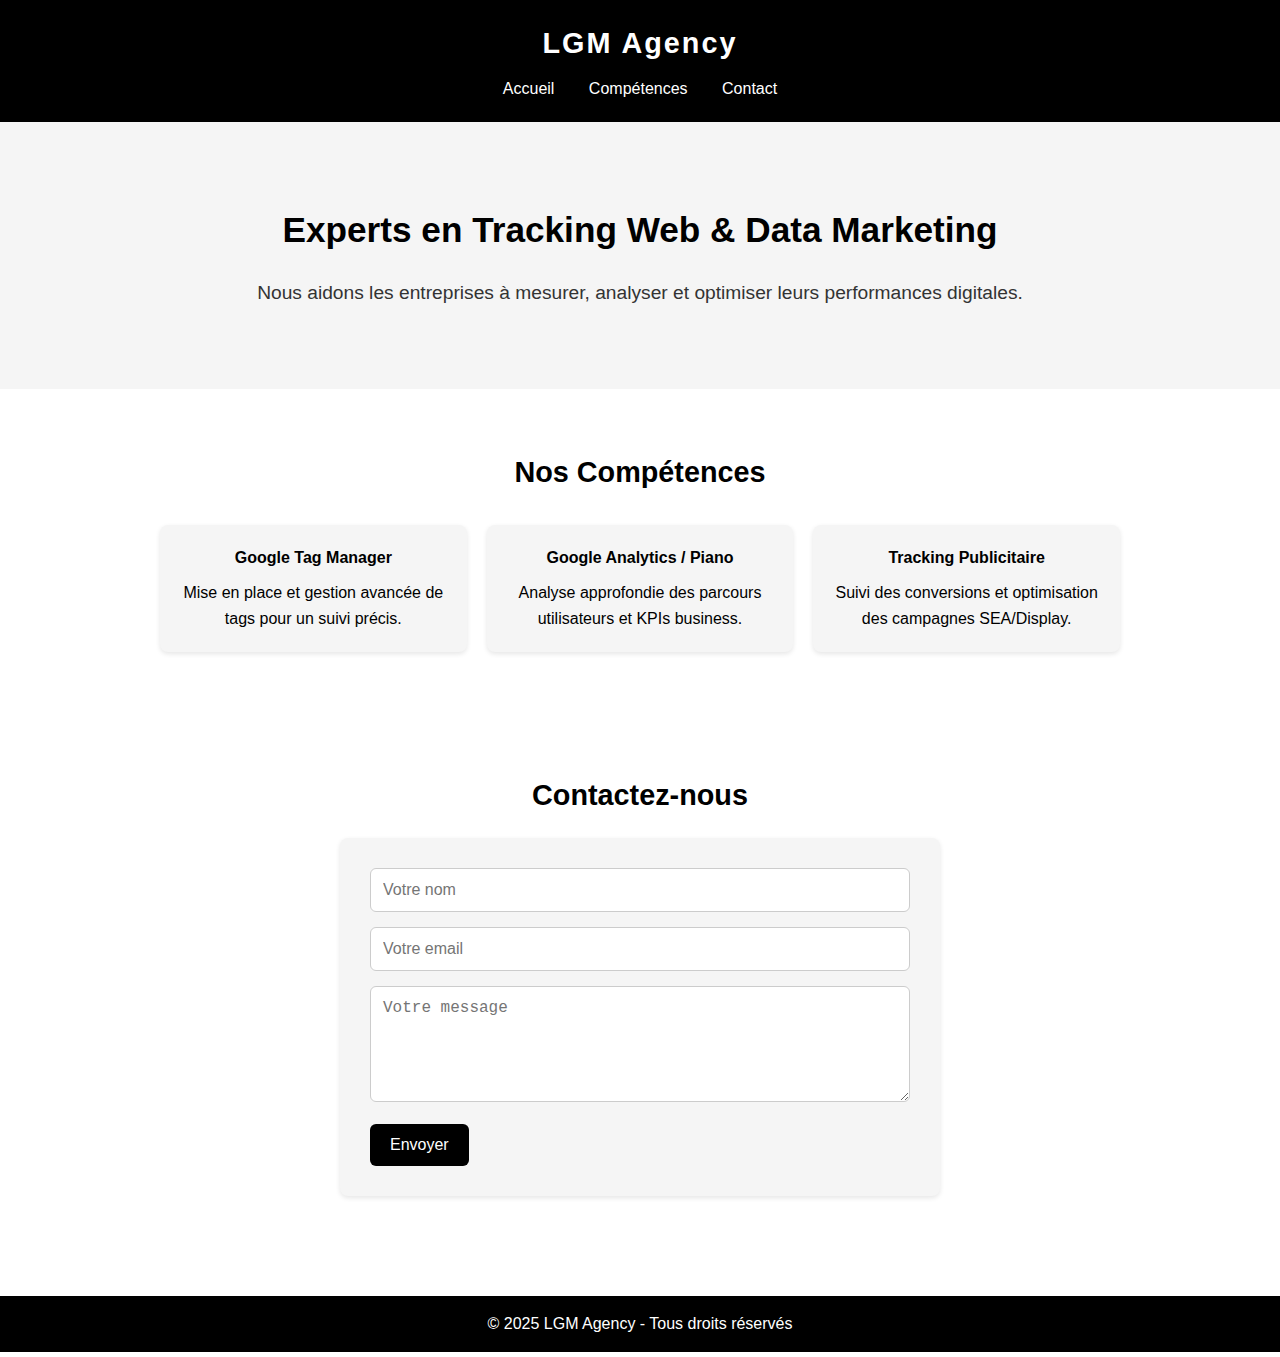
<file: index.html>
<!DOCTYPE html>
<html lang="fr">
<head>
  
    <!-- Google Tag Manager -->
  <script>(function(w,d,s,l,i){w[l]=w[l]||[];w[l].push({'gtm.start':
  new Date().getTime(),event:'gtm.js'});var f=d.getElementsByTagName(s)[0],
  j=d.createElement(s),dl=l!='dataLayer'?'&l='+l:'';j.async=true;j.src=
  'https://www.googletagmanager.com/gtm.js?id='+i+dl;f.parentNode.insertBefore(j,f);
  })(window,document,'script','dataLayer','GTM-K7NW3QGP');</script>
  <!-- End Google Tag Manager -->

  <!-- Google tag (gtag.js) -->
<script async src="https://www.googletagmanager.com/gtag/js?id=G-6LZ6V7345T"></script>
<script>
  window.dataLayer = window.dataLayer || [];
  function gtag(){dataLayer.push(arguments);}
  gtag('js', new Date());

  gtag('config', 'G-6LZ6V7345T');
</script>
  
  <meta charset="UTF-8">
  <meta name="viewport" content="width=device-width, initial-scale=1.0">
  <title>LGM Agency - Tracking Web & Data</title>
  <link rel="stylesheet" href="style.css">
</head>
<body>
  <!-- Google Tag Manager (noscript) -->
  <noscript><iframe src="https://www.googletagmanager.com/ns.html?id=GTM-K7NW3QGP"
  height="0" width="0" style="display:none;visibility:hidden"></iframe></noscript>
  <!-- End Google Tag Manager (noscript) -->
  <header>
    <h1>LGM Agency</h1>
    <nav>
      <a href="#accueil">Accueil</a>
      <a href="#competences">Compétences</a>
      <a href="#contact">Contact</a>
    </nav>
  </header>

  <section id="accueil" class="hero">
    <h2>Experts en Tracking Web & Data Marketing</h2>
    <p>Nous aidons les entreprises à mesurer, analyser et optimiser leurs performances digitales.</p>
  </section>

  <section id="competences" class="section">
    <h3>Nos Compétences</h3>
    <div class="skills">
      <div class="card">
        <h4>Google Tag Manager</h4>
        <p>Mise en place et gestion avancée de tags pour un suivi précis.</p>
      </div>
      <div class="card">
        <h4>Google Analytics / Piano</h4>
        <p>Analyse approfondie des parcours utilisateurs et KPIs business.</p>
      </div>
      <div class="card">
        <h4>Tracking Publicitaire</h4>
        <p>Suivi des conversions et optimisation des campagnes SEA/Display.</p>
      </div>
    </div>
  </section>

  <section id="contact" class="section">
    <h3>Contactez-nous</h3>
    <form action="#" method="POST">
      <input type="text" name="name" placeholder="Votre nom" required>
      <input type="email" name="email" placeholder="Votre email" required>
      <textarea name="message" rows="5" placeholder="Votre message" required></textarea>
      <button type="submit">Envoyer</button>
    </form>
  </section>

  <footer>
    <p>&copy; 2025 LGM Agency - Tous droits réservés</p>
  </footer>

</body>
</html>
</file>
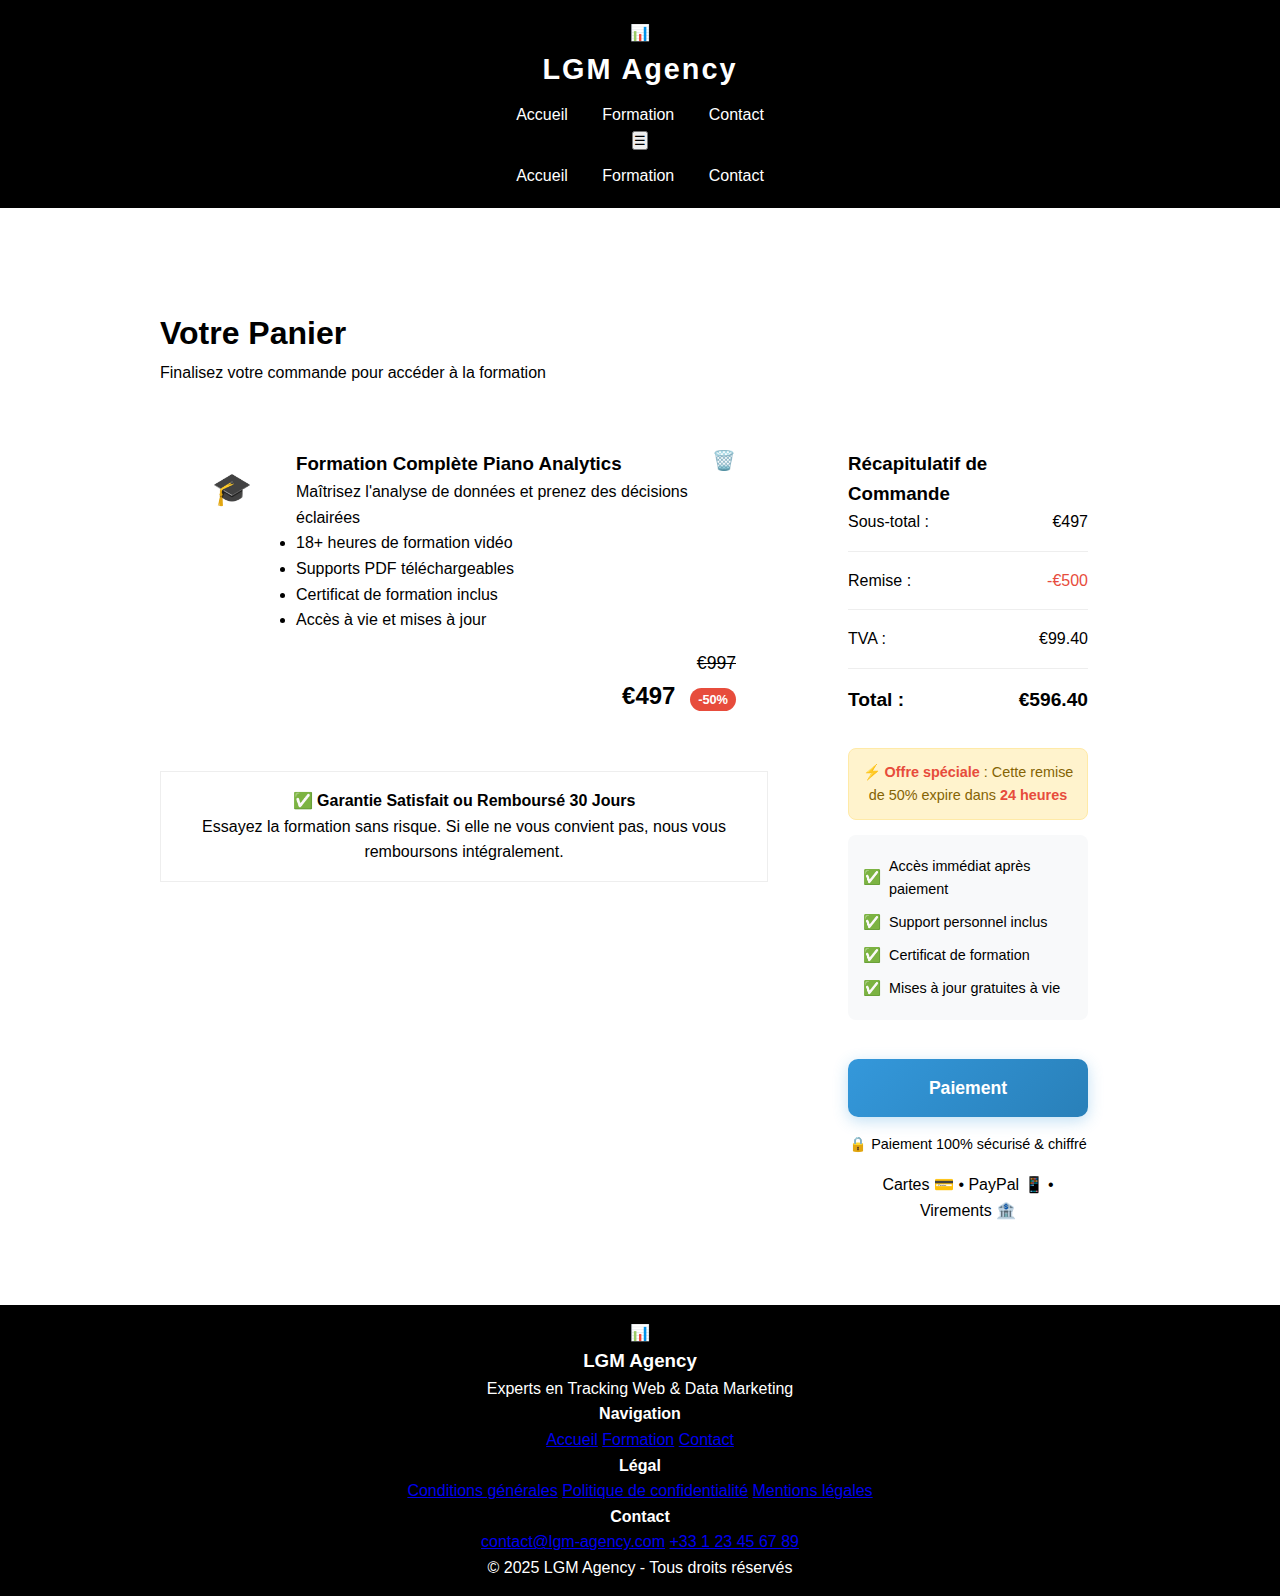
<file: cart.html>
<!DOCTYPE html>
<html lang="fr">
<head>
    <meta charset="UTF-8">
    <meta name="viewport" content="width=device-width, initial-scale=1.0">
    <title>Panier - Formation Piano Analytics | LGM Agency</title>
    
    <!-- Data Layer Initialization -->
    <script>
        window.dataLayer = window.dataLayer || [];
        window.dataLayer.push({
            'event': 'view_cart',
            'page_type': 'cart',
            'page_title': 'Panier - LGM Agency',
            'currency': 'EUR',
            'value': 596.40,
            'ecommerce': {
                'items': [{
                    'item_id': 'formation-piano-analytics',
                    'item_name': 'Formation Complète Piano Analytics',
                    'item_category': 'formations',
                    'item_category2': 'analytics',
                    'item_brand': 'LGM Agency',
                    'price': 497,
                    'quantity': 1
                }]
            }
        });
    </script>
    
    <!-- Google Tag Manager -->
    <script>(function(w,d,s,l,i){w[l]=w[l]||[];w[l].push({'gtm.start':
    new Date().getTime(),event:'gtm.js'});var f=d.getElementsByTagName(s)[0],
    j=d.createElement(s),dl=l!='dataLayer'?'&l='+l:'';j.async=true;j.src=
    'https://www.googletagmanager.com/gtm.js?id='+i+dl;f.parentNode.insertBefore(j,f);
    })(window,document,'script','dataLayer','GTM-K7NW3QGP');</script>

    <!-- Data Layer Helpers -->
    <script src="js/datalayer-helpers.js"></script>
    
    <link rel="stylesheet" href="style.css">
    <link href="https://fonts.googleapis.com/css2?family=Inter:wght@300;400;500;600;700&display=swap" rel="stylesheet">
    <style>
        .cart-container {
            max-width: 1000px;
            margin: 100px auto 50px;
            padding: 0 20px;
        }

        .cart-grid {
            display: grid;
            grid-template-columns: 2fr 1fr;
            gap: 3rem;
            margin-top: 2rem;
        }

        .cart-item {
            background: white;
            border-radius: var(--border-radius);
            padding: 2rem;
            box-shadow: var(--shadow);
            margin-bottom: 1.5rem;
        }

        .item-header {
            display: flex;
            justify-content: space-between;
            align-items: start;
            margin-bottom: 1rem;
        }

        .item-image {
            width: 80px;
            height: 80px;
            background: linear-gradient(135deg, var(--primary-color), var(--secondary-color));
            border-radius: 10px;
            display: flex;
            align-items: center;
            justify-content: center;
            color: white;
            font-size: 2rem;
            margin-right: 1.5rem;
        }

        .item-details {
            flex: 1;
        }

        .remove-item {
            background: none;
            border: none;
            color: var(--text-light);
            cursor: pointer;
            font-size: 1.2rem;
        }

        .price-section {
            text-align: right;
        }

        .original-price {
            text-decoration: line-through;
            color: var(--text-light);
            font-size: 1.1rem;
        }

        .current-price {
            font-size: 1.5rem;
            font-weight: 700;
            color: var(--secondary-color);
        }

        .discount-badge {
            background: #e74c3c;
            color: white;
            padding: 4px 8px;
            border-radius: 12px;
            font-size: 0.8rem;
            margin-left: 0.5rem;
        }

        .summary-card {
            background: white;
            border-radius: var(--border-radius);
            padding: 2rem;
            box-shadow: var(--shadow);
            position: sticky;
            top: 100px;
        }

        .summary-line {
            display: flex;
            justify-content: space-between;
            margin-bottom: 1rem;
            padding-bottom: 1rem;
            border-bottom: 1px solid #eee;
        }

        .total-line {
            font-weight: 700;
            font-size: 1.2rem;
            border-bottom: none;
            margin-top: 1rem;
        }

        .guarantee-badge {
            background: var(--background-light);
            padding: 1rem;
            border-radius: var(--border-radius);
            text-align: center;
            margin: 1.5rem 0;
            border: 1px solid #eee;
        }

        .secure-payment {
            text-align: center;
            margin: 1rem 0;
            color: var(--text-light);
            font-size: 0.9rem;
        }

        /* NOUVEAU STYLE CTA AMÉLIORÉ */
        .cta-premium {
            display: block;
            width: 100%;
            background: linear-gradient(135deg, #27ae60, #2ecc71);
            color: white;
            padding: 18px 30px;
            text-decoration: none;
            border-radius: 12px;
            font-weight: 700;
            font-size: 1.2rem;
            text-align: center;
            transition: all 0.3s ease;
            box-shadow: 0 6px 20px rgba(39, 174, 96, 0.3);
            border: none;
            cursor: pointer;
            position: relative;
            overflow: hidden;
            margin-top: 1.5rem;
        }

        .cta-premium:hover {
            transform: translateY(-3px);
            box-shadow: 0 10px 30px rgba(39, 174, 96, 0.4);
            background: linear-gradient(135deg, #229954, #27ae60);
        }

        .cta-premium:active {
            transform: translateY(-1px);
        }

        .cta-premium::before {
            content: '';
            position: absolute;
            top: 0;
            left: -100%;
            width: 100%;
            height: 100%;
            background: linear-gradient(90deg, transparent, rgba(255,255,255,0.2), transparent);
            transition: left 0.5s;
        }

        .cta-premium:hover::before {
            left: 100%;
        }

        .cta-icon {
            margin-right: 10px;
            font-size: 1.3rem;
        }

        .cta-badge {
            display: inline-block;
            background: rgba(255,255,255,0.2);
            padding: 4px 8px;
            border-radius: 20px;
            font-size: 0.8rem;
            margin-left: 8px;
            vertical-align: middle;
        }

        .urgency-message {
            background: #fff3cd;
            border: 1px solid #ffeaa7;
            border-radius: 8px;
            padding: 12px;
            text-align: center;
            margin: 15px 0;
            font-size: 0.9rem;
            color: #856404;
        }

        .urgency-message strong {
            color: #e74c3c;
        }

        .benefits-list {
            background: #f8f9fa;
            border-radius: 8px;
            padding: 15px;
            margin: 15px 0;
            font-size: 0.9rem;
        }

        .benefits-list ul {
            list-style: none;
            padding: 0;
            margin: 0;
        }

        .benefits-list li {
            padding: 5px 0;
            display: flex;
            align-items: center;
        }

        .benefits-list li::before {
            content: '✅';
            margin-right: 8px;
        }

        @media (max-width: 768px) {
            .cart-grid {
                grid-template-columns: 1fr;
            }
            
            .summary-card {
                position: static;
            }
            
            .item-header {
                flex-direction: column;
            }
            
            .price-section {
                text-align: left;
                margin-top: 1rem;
            }

            .cta-premium {
                padding: 16px 20px;
                font-size: 1.1rem;
            }
        }
    </style>
</head>
<body>
    <!-- Google Tag Manager (noscript) -->
    <noscript><iframe src="https://www.googletagmanager.com/ns.html?id=GTM-K7NW3QGP"
    height="0" width="0" style="display:none;visibility:hidden"></iframe></noscript>

    <header>
        <div class="header-container">
            <div class="logo">
                <div class="logo-icon">📊</div>
                <h1>LGM Agency</h1>
            </div>
            <nav class="desktop-nav">
                <a href="index.html">Accueil</a>
                <a href="formation-piano-analytics.html">Formation</a>
                <a href="index.html#contact">Contact</a>
            </nav>
            <button class="mobile-menu-btn" id="mobileMenuBtn">☰</button>
        </div>
        <nav class="mobile-nav" id="mobileNav">
            <a href="index.html">Accueil</a>
            <a href="formation-piano-analytics.html">Formation</a>
            <a href="index.html#contact">Contact</a>
        </nav>
    </header>

    <div class="cart-container">
        <h1>Votre Panier</h1>
        <p>Finalisez votre commande pour accéder à la formation</p>
        
        <div class="cart-grid">
            <div>
                <div class="cart-item">
                    <div class="item-header">
                        <div style="display: flex; align-items: start;">
                            <div class="item-image">🎓</div>
                            <div class="item-details">
                                <h3>Formation Complète Piano Analytics</h3>
                                <p>Maîtrisez l'analyse de données et prenez des décisions éclairées</p>
                                <ul class="features-list">
                                    <li>18+ heures de formation vidéo</li>
                                    <li>Supports PDF téléchargeables</li>
                                    <li>Certificat de formation inclus</li>
                                    <li>Accès à vie et mises à jour</li>
                                </ul>
                            </div>
                        </div>
                        <button class="remove-item" onclick="removeFromCart()">🗑️</button>
                    </div>
                    
                    <div class="price-section">
                        <div class="original-price">€997</div>
                        <div class="current-price">
                            €497 <span class="discount-badge">-50%</span>
                        </div>
                    </div>
                </div>
                
                <div class="guarantee-badge">
                    <h4>✅ Garantie Satisfait ou Remboursé 30 Jours</h4>
                    <p>Essayez la formation sans risque. Si elle ne vous convient pas, nous vous remboursons intégralement.</p>
                </div>
            </div>
            
            <div class="summary-card">
                <h3>Récapitulatif de Commande</h3>
                
                <div class="summary-line">
                    <span>Sous-total :</span>
                    <span>€497</span>
                </div>
                
                <div class="summary-line">
                    <span>Remise :</span>
                    <span style="color: #e74c3c;">-€500</span>
                </div>
                
                <div class="summary-line">
                    <span>TVA :</span>
                    <span>€99.40</span>
                </div>
                
                <div class="summary-line total-line">
                    <span>Total :</span>
                    <span>€596.40</span>
                </div>

                <!-- Message d'urgence -->
                <div class="urgency-message">
                    ⚡ <strong>Offre spéciale</strong> : Cette remise de 50% expire dans <strong>24 heures</strong>
                </div>

                <!-- Liste des bénéfices -->
                <div class="benefits-list">
                    <ul>
                        <li>Accès immédiat après paiement</li>
                        <li>Support personnel inclus</li>
                        <li>Certificat de formation</li>
                        <li>Mises à jour gratuites à vie</li>
                    </ul>
                </div>
               
                
                <a href="cart.html" 
                       class="cta-premium" 
                       onclick="dataLayer.push({
                         'event': 'begin_checkout',
                         'currency': 'EUR',
                         'value': 497,
                         'ecommerce': {
                           'items': [{
                             'item_id': 'formation-piano-analytics',
                             'item_name': 'Formation Piano Analytics',
                             'item_category': 'formations',
                             'price': 497,
                             'quantity': 1
                           }]
                         }
                       }); "> Paiement
                    </a>


                
    <style>                       
                        .cta-premium {
                            display: inline-flex;
                            align-items: center;
                            justify-content: center;
                            background: linear-gradient(135deg, #3498db, #2980b9);
                            color: white;
                            padding: 15px 25px;
                            border-radius: 10px;
                            font-weight: 600;
                            font-size: 1.1rem;
                            cursor: pointer;
                            transition: all 0.3s ease;
                            box-shadow: 0 4px 15px rgba(52, 152, 219, 0.3);
                            gap: 10px;
                            text-decoration: none;
                            border: none;
                        }
                        
                        .cta-premium:hover {
                            transform: translateY(-2px);
                            box-shadow: 0 6px 20px rgba(52, 152, 219, 0.4);
                            background: linear-gradient(135deg, #2980b9, #2573a7);
                            color: white;
                            text-decoration: none;
                        }
                        
                        .cart-icon {
                            font-size: 1.2rem;
                        }
                        
                        .price-badge {
                            background: rgba(255,255,255,0.2);
                            padding: 4px 8px;
                            border-radius: 12px;
                            font-size: 0.9rem;
                            margin-left: 8px;
                        }
    </style>

                
                
                <div class="secure-payment">
                    🔒 Paiement 100% sécurisé & chiffré
                </div>
                
                <div class="payment-options">
                    <p style="text-align: center; margin-top: 1rem; color: var(--text-light);">
                        Cartes 💳 • PayPal 📱 • Virements 🏦
                    </p>
                </div>
            </div>
        </div>
    </div>

    <footer>
        <div class="container">
            <div class="footer-content">
                <div class="footer-brand">
                    <div class="logo">
                        <div class="logo-icon">📊</div>
                        <h3>LGM Agency</h3>
                    </div>
                    <p>Experts en Tracking Web & Data Marketing</p>
                </div>
                <div class="footer-links">
                    <div class="footer-column">
                        <h4>Navigation</h4>
                        <a href="index.html">Accueil</a>
                        <a href="formation-piano-analytics.html">Formation</a>
                        <a href="index.html#contact">Contact</a>
                    </div>
                    <div class="footer-column">
                        <h4>Légal</h4>
                        <a href="#">Conditions générales</a>
                        <a href="#">Politique de confidentialité</a>
                        <a href="#">Mentions légales</a>
                    </div>
                    <div class="footer-column">
                        <h4>Contact</h4>
                        <a href="mailto:contact@lgm-agency.com">contact@lgm-agency.com</a>
                        <a href="tel:+33123456789">+33 1 23 45 67 89</a>
                    </div>
                </div>
            </div>
            <div class="footer-bottom">
                <p>&copy; 2025 LGM Agency - Tous droits réservés</p>
            </div>
        </div>
    </footer>

    <script>
        function proceedToCheckout() {
            // Tracking GA4
            trackBeginCheckout('Formation Complète Piano Analytics', 596.40, 'formation-piano-analytics');
            
            // Redirection vers la page de confirmation
            window.location.href = 'confirmation.html';
        }

        function removeFromCart() {
            if (confirm('Êtes-vous sûr de vouloir retirer cette formation de votre panier ?')) {
                if (window.dataLayer) {
                    window.dataLayer.push({
                        'event': 'remove_from_cart',
                        'currency': 'EUR',
                        'value': 497,
                        'ecommerce': {
                            'items': [{
                                'item_id': 'formation-piano-analytics',
                                'item_name': 'Formation Complète Piano Analytics',
                                'item_category': 'formations',
                                'price': 497,
                                'quantity': 1
                            }]
                        }
                    });
                }
                window.location.href = 'formation-piano-analytics.html';
            }
        }

        // Menu mobile
        document.addEventListener('DOMContentLoaded', function() {
            const mobileMenuBtn = document.getElementById('mobileMenuBtn');
            const mobileNav = document.getElementById('mobileNav');
            
            if (mobileMenuBtn && mobileNav) {
                mobileMenuBtn.addEventListener('click', function() {
                    mobileNav.classList.toggle('active');
                });
                
                const mobileLinks = mobileNav.querySelectorAll('a');
                mobileLinks.forEach(link => {
                    link.addEventListener('click', () => {
                        mobileNav.classList.remove('active');
                    });
                });
            }
        });
    </script>
</body>
</html>
</file>
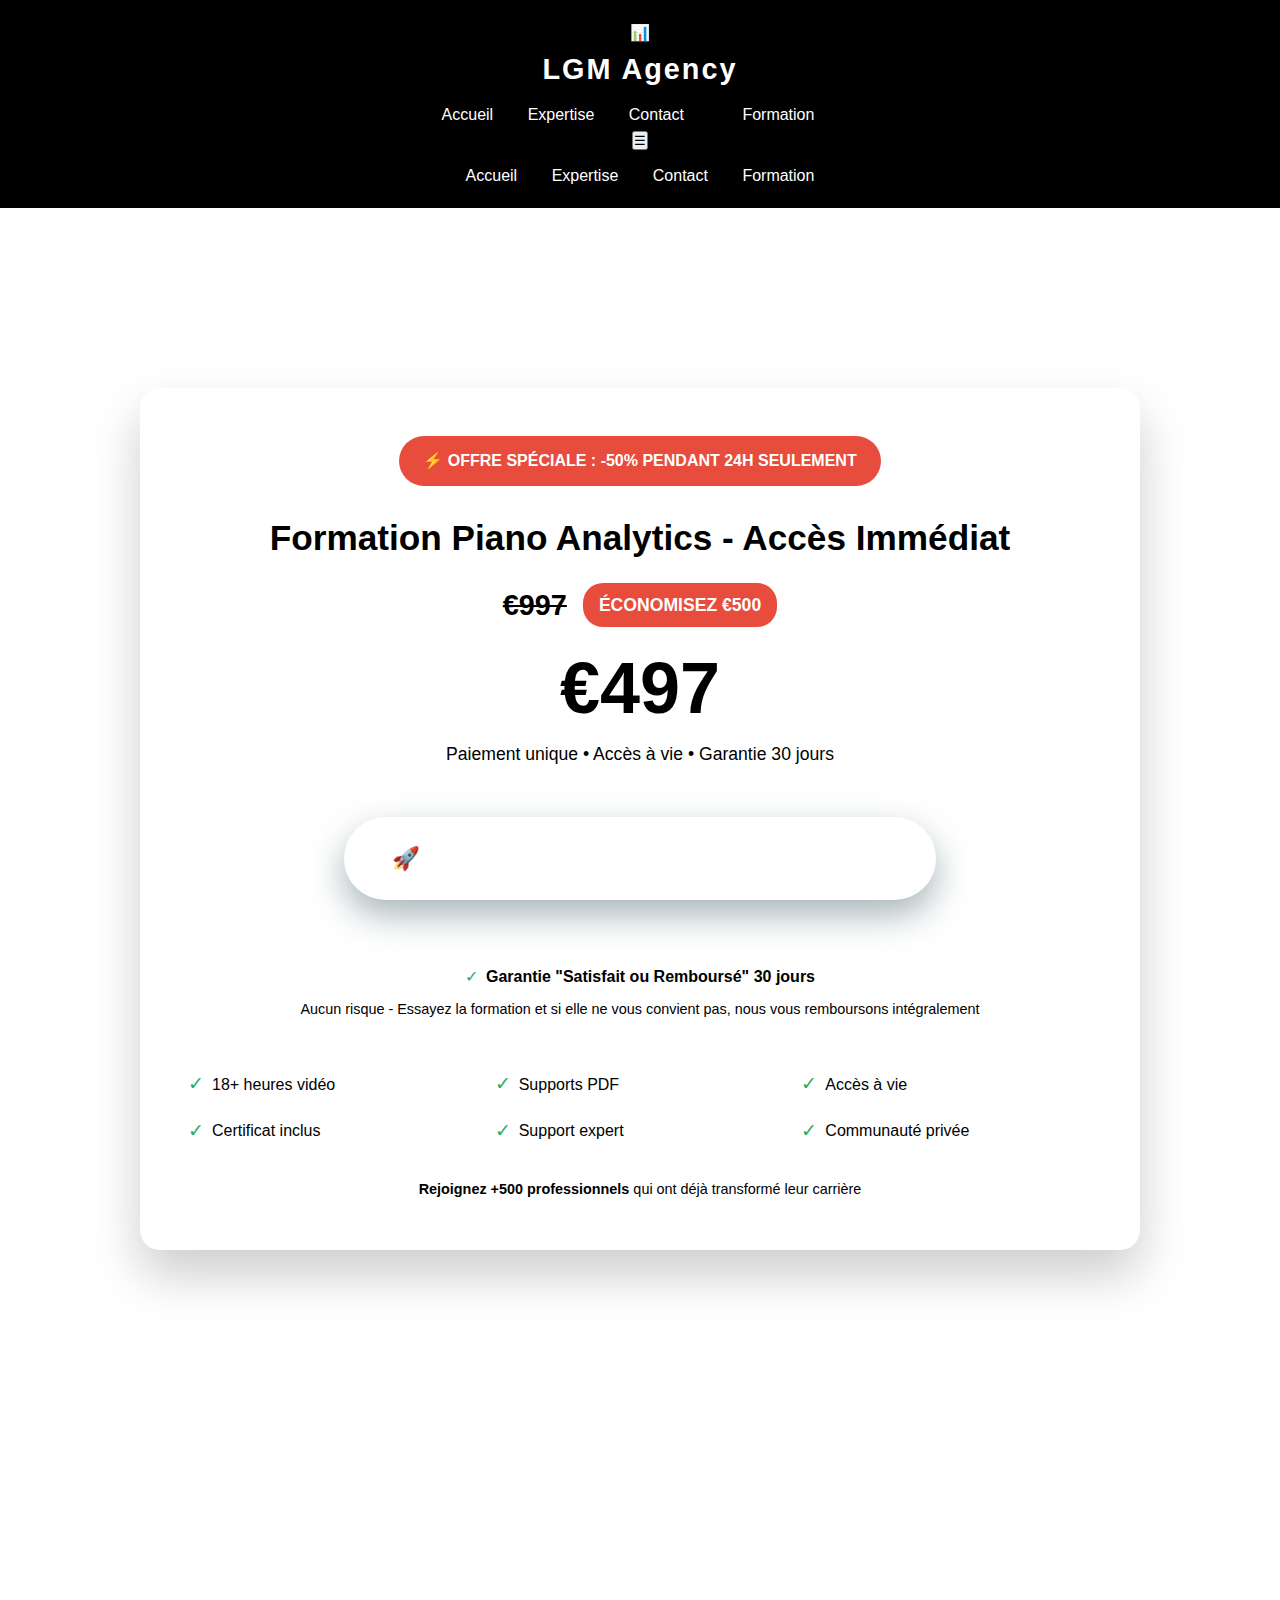
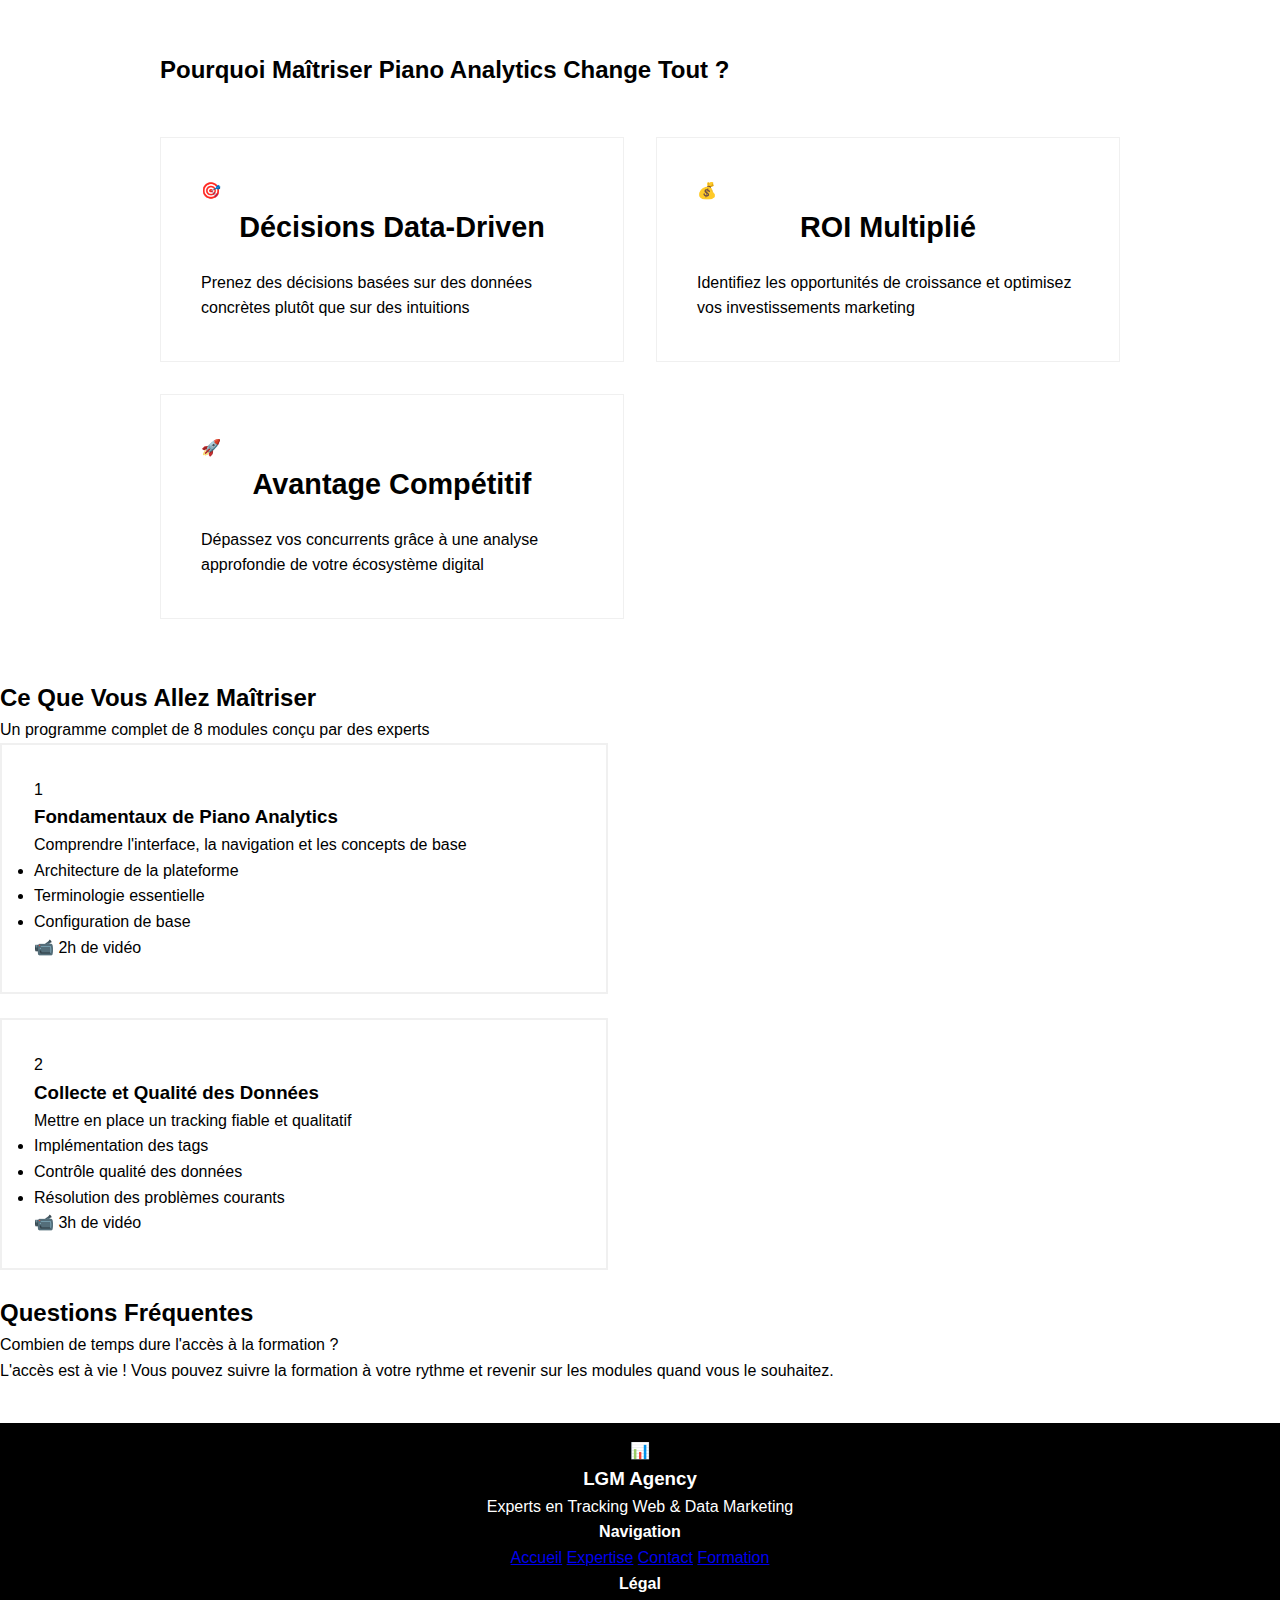
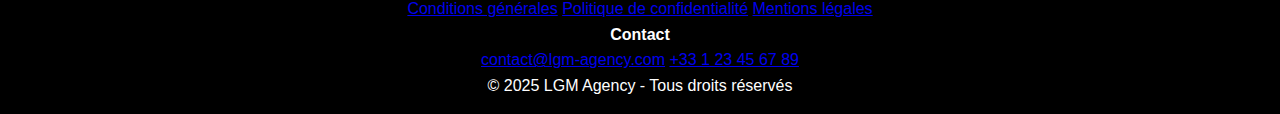
<file: formation-piano-analytics.html>
<!DOCTYPE html>
<html lang="fr">
<head>
    <!-- Google tag (gtag.js) -->
    <script async src="https://www.googletagmanager.com/gtag/js?id=G-6LZ6V7345T"></script>
    <script>
      window.dataLayer = window.dataLayer || [];
      function gtag(){dataLayer.push(arguments);}
      gtag('js', new Date());
      gtag('config', 'G-6LZ6V7345T');
    </script>
    
    <!-- Google Tag Manager -->
    <script>(function(w,d,s,l,i){w[l]=w[l]||[];w[l].push({'gtm.start':
    new Date().getTime(),event:'gtm.js'});var f=d.getElementsByTagName(s)[0],
    j=d.createElement(s),dl=l!='dataLayer'?'&l='+l:'';j.async=true;j.src=
    'https://www.googletagmanager.com/gtm.js?id='+i+dl;f.parentNode.insertBefore(j,f);
    })(window,document,'script','dataLayer','GTM-K7NW3QGP');</script>
    <!-- End Google Tag Manager -->
    
    <meta charset="UTF-8">
    <meta name="viewport" content="width=device-width, initial-scale=1.0">
    <title>Formation Piano Analytics - Maîtriser l'Analyse de Données | LGM Agency</title>
    <link rel="stylesheet" href="style.css">
    <link href="https://fonts.googleapis.com/css2?family=Inter:wght@300;400;500;600;700&display=swap" rel="stylesheet">
    <style>
        /* NOUVELLE SECTION PRICING EN TRÈS HAUT */
        .header-pricing {
            background: linear-gradient(135deg, var(--accent-color) 0%, #f2b94a 100%);
            color: var(--secondary-color);
            padding: 60px 0 20px;
            margin-top: 80px;
            text-align: center;
            position: relative;
        }

        .pricing-card-header {
            background: white;
            border-radius: 20px;
            padding: 3rem;
            box-shadow: 0 25px 50px rgba(0, 0, 0, 0.2);
            max-width: 1000px;
            margin: 0 auto;
            position: relative;
            top: 40px;
        }

        .urgency-banner {
            background: #e74c3c;
            color: white;
            padding: 12px 24px;
            border-radius: 25px;
            font-weight: 700;
            font-size: 1rem;
            display: inline-block;
            margin-bottom: 1.5rem;
            animation: pulse 2s infinite;
        }

        @keyframes pulse {
            0% { transform: scale(1); }
            50% { transform: scale(1.05); }
            100% { transform: scale(1); }
        }

        .price-main {
            font-size: 4.5rem;
            font-weight: 800;
            color: var(--secondary-color);
            margin: 1rem 0;
            line-height: 1;
        }

        .price-compare {
            display: flex;
            align-items: center;
            justify-content: center;
            gap: 1rem;
            margin-bottom: 1.5rem;
        }

        .original-price {
            text-decoration: line-through;
            color: var(--text-light);
            font-size: 1.8rem;
            font-weight: 600;
        }

        .discount-badge-large {
            background: #e74c3c;
            color: white;
            padding: 8px 16px;
            border-radius: 20px;
            font-weight: 700;
            font-size: 1.1rem;
        }

        .cta-super {
            background: var(--secondary-color);
            color: white;
            font-weight: 800;
            font-size: 1.4rem;
            padding: 1.5rem 3rem;
            border-radius: 50px;
            text-decoration: none;
            display: inline-block;
            margin: 1.5rem 0;
            box-shadow: 0 15px 35px rgba(38, 70, 83, 0.4);
            transition: all 0.3s ease;
            border: none;
            cursor: pointer;
        }

        .cta-super:hover {
            transform: translateY(-3px);
            box-shadow: 0 20px 40px rgba(38, 70, 83, 0.6);
            background: #1e3a5c;
        }

        .guarantee-strip {
            background: rgba(255, 255, 255, 0.9);
            padding: 1rem;
            border-radius: 15px;
            margin: 1.5rem 0;
            border: 2px solid var(--accent-color);
        }

        .features-grid-immediate {
            display: grid;
            grid-template-columns: repeat(3, 1fr);
            gap: 1rem;
            margin: 2rem 0;
        }

        .feature-item {
            display: flex;
            align-items: center;
            gap: 0.5rem;
            font-weight: 500;
        }

        .feature-item span:first-child {
            color: #27ae60;
            font-size: 1.2rem;
        }

        /* Hero section ajustée */
        .sales-hero {
            background: linear-gradient(135deg, var(--secondary-color) 0%, var(--primary-color) 100%);
            color: white;
            padding: 120px 0 60px;
            text-align: center;
            margin-top: 0;
        }

        /* Le reste du CSS existant */
        .content-grid {
            display: grid;
            grid-template-columns: 1fr 1fr;
            gap: 4rem;
            align-items: start;
        }

        .module-card {
            background: var(--background-white);
            border: 2px solid #f0f0f0;
            border-radius: var(--border-radius);
            padding: 2rem;
            margin-bottom: 1.5rem;
            transition: var(--transition);
        }

        .module-card:hover {
            border-color: var(--primary-color);
            transform: translateY(-5px);
        }

        .benefits-grid {
            display: grid;
            grid-template-columns: repeat(auto-fit, minmax(300px, 1fr));
            gap: 2rem;
            margin-top: 3rem;
        }

        .benefit-card {
            background: var(--background-white);
            padding: 2.5rem;
            border-radius: var(--border-radius);
            box-shadow: var(--shadow);
            transition: var(--transition);
            border: 1px solid #f0f0f0;
        }

        .benefit-card:hover {
            transform: translateY(-10px);
            box-shadow: var(--shadow-hover);
        }

        @media (max-width: 1024px) {
            .features-grid-immediate {
                grid-template-columns: repeat(2, 1fr);
            }
            
            .content-grid {
                grid-template-columns: 1fr;
                gap: 2rem;
            }
        }

        @media (max-width: 768px) {
            .header-pricing {
                padding: 40px 0 10px;
                margin-top: 70px;
            }
            
            .pricing-card-header {
                padding: 2rem;
                top: 20px;
            }
            
            .price-main {
                font-size: 3rem;
            }
            
            .features-grid-immediate {
                grid-template-columns: 1fr;
            }
            
            .cta-super {
                font-size: 1.2rem;
                padding: 1.2rem 2rem;
                width: 100%;
            }
            
            .price-compare {
                flex-direction: column;
                gap: 0.5rem;
            }
        }
    </style>
</head>
<body>
    <!-- Google Tag Manager (noscript) -->
    <noscript><iframe src="https://www.googletagmanager.com/ns.html?id=GTM-K7NW3QGP"
    height="0" width="0" style="display:none;visibility:hidden"></iframe></noscript>
    <!-- End Google Tag Manager (noscript) -->

    <header>
        <div class="header-container">
            <div class="logo">
                <div class="logo-icon">📊</div>
                <h1>LGM Agency</h1>
            </div>
            <nav class="desktop-nav">
                <a href="index.html">Accueil</a>
                <a href="index.html#expertise">Expertise</a>
                <a href="index.html#contact">Contact</a>
                <a href="formation-piano-analytics.html" class="btn btn-primary" style="padding: 0.5rem 1.5rem;">Formation</a>
            </nav>
            <button class="mobile-menu-btn" id="mobileMenuBtn">☰</button>
        </div>
        <nav class="mobile-nav" id="mobileNav">
            <a href="index.html">Accueil</a>
            <a href="index.html#expertise">Expertise</a>
            <a href="index.html#contact">Contact</a>
            <a href="formation-piano-analytics.html" class="btn btn-primary">Formation</a>
        </nav>
    </header>

    <!-- NOUVELLE SECTION : PRICING CARD EN TRÈS HAUT -->
    <section class="header-pricing">
        <div class="container">
            <div class="pricing-card-header">
                <div class="urgency-banner">
                    ⚡ OFFRE SPÉCIALE : -50% PENDANT 24H SEULEMENT
                </div>
                
                <h2 style="font-size: 2.2rem; margin-bottom: 1rem; color: var(--secondary-color);">
                    Formation Piano Analytics - Accès Immédiat
                </h2>
                
                <div class="price-compare">
                    <div class="original-price">€997</div>
                    <div class="discount-badge-large">ÉCONOMISEZ €500</div>
                </div>
                
                <div class="price-main">€497</div>
                <p style="font-size: 1.1rem; color: var(--text-light); margin-bottom: 1.5rem;">
                    Paiement unique • Accès à vie • Garantie 30 jours
                </p>
                
                <a href="cart.html" class="cta-super" onclick="trackPurchaseIntent('header_pricing')">
                    🚀 ACCÉDER À LA FORMATION MAINTENANT
                </a>
                
                <div class="guarantee-strip">
                    <div style="display: flex; align-items: center; justify-content: center; gap: 0.5rem; margin-bottom: 0.5rem;">
                        <span style="color: #27ae60;">✓</span>
                        <span><strong>Garantie "Satisfait ou Remboursé" 30 jours</strong></span>
                    </div>
                    <div style="text-align: center; color: var(--text-light); font-size: 0.9rem;">
                        Aucun risque - Essayez la formation et si elle ne vous convient pas, nous vous remboursons intégralement
                    </div>
                </div>
                
                <div class="features-grid-immediate">
                    <div class="feature-item">
                        <span>✓</span>
                        <span>18+ heures vidéo</span>
                    </div>
                    <div class="feature-item">
                        <span>✓</span>
                        <span>Supports PDF</span>
                    </div>
                    <div class="feature-item">
                        <span>✓</span>
                        <span>Accès à vie</span>
                    </div>
                    <div class="feature-item">
                        <span>✓</span>
                        <span>Certificat inclus</span>
                    </div>
                    <div class="feature-item">
                        <span>✓</span>
                        <span>Support expert</span>
                    </div>
                    <div class="feature-item">
                        <span>✓</span>
                        <span>Communauté privée</span>
                    </div>
                </div>
                
                <div style="text-align: center; margin-top: 1.5rem;">
                    <p style="font-size: 0.9rem; color: var(--text-light);">
                        <strong>Rejoignez +500 professionnels</strong> qui ont déjà transformé leur carrière
                    </p>
                </div>
            </div>
        </div>
    </section>

    <!-- Hero Section (maintenant après le pricing) -->
    <section class="sales-hero">
        <div class="container">
            <div class="badge" style="background: rgba(255, 255, 255, 0.2); color: white; border: 1px solid rgba(255, 255, 255, 0.3);">FORMATION CERTIFIANTE</div>
            <h1>Devenez un <span class="highlight">Expert Piano Analytics</span> en Quelques Semaines</h1>
            <p class="hero-subtitle">
                Arrêtez de deviner, commencez à décider. Transformez des données complexes en insights actionnables 
                et boostez votre carrière ou votre business.
            </p>
            
            <div class="hero-stats">
                <div class="stat">
                    <span class="stat-number">98%</span>
                    <span class="stat-label">de satisfaction</span>
                </div>
                <div class="stat">
                    <span class="stat-number">500+</span>
                    <span class="stat-label">professionnels formés</span>
                </div>
                <div class="stat">
                    <span class="stat-number">4.9/5</span>
                    <span class="stat-label">note moyenne</span>
                </div>
            </div>
        </div>
    </section>

    <!-- Le reste du contenu reste inchangé -->
    <!-- Benefits Section -->
    <section class="section">
        <div class="container">
            <h2>Pourquoi <span class="highlight">Maîtriser Piano Analytics</span> Change Tout ?</h2>
            
            <div class="benefits-grid">
                <div class="benefit-card">
                    <div class="benefit-icon">🎯</div>
                    <h3>Décisions Data-Driven</h3>
                    <p>Prenez des décisions basées sur des données concrètes plutôt que sur des intuitions</p>
                </div>
                
                <div class="benefit-card">
                    <div class="benefit-icon">💰</div>
                    <h3>ROI Multiplié</h3>
                    <p>Identifiez les opportunités de croissance et optimisez vos investissements marketing</p>
                </div>
                
                <div class="benefit-card">
                    <div class="benefit-icon">🚀</div>
                    <h3>Avantage Compétitif</h3>
                    <p>Dépassez vos concurrents grâce à une analyse approfondie de votre écosystème digital</p>
                </div>
            </div>
        </div>
    </section>

    <!-- Curriculum Section -->
    <section id="curriculum" class="section-dark">
        <div class="container">
            <h2>Ce Que Vous <span class="highlight">Allez Maîtriser</span></h2>
            <p class="section-intro">Un programme complet de 8 modules conçu par des experts</p>
            
            <div class="content-grid">
                <div>
                    <div class="module-card">
                        <div class="module-header">
                            <div class="module-number">1</div>
                            <h3>Fondamentaux de Piano Analytics</h3>
                        </div>
                        <p>Comprendre l'interface, la navigation et les concepts de base</p>
                        <ul class="features-list">
                            <li>Architecture de la plateforme</li>
                            <li>Terminologie essentielle</li>
                            <li>Configuration de base</li>
                        </ul>
                        <div class="duration-badge">📹 2h de vidéo</div>
                    </div>

                    <div class="module-card">
                        <div class="module-header">
                            <div class="module-number">2</div>
                            <h3>Collecte et Qualité des Données</h3>
                        </div>
                        <p>Mettre en place un tracking fiable et qualitatif</p>
                        <ul class="features-list">
                            <li>Implémentation des tags</li>
                            <li>Contrôle qualité des données</li>
                            <li>Résolution des problèmes courants</li>
                        </ul>
                        <div class="duration-badge">📹 3h de vidéo</div>
                    </div>

                    <!-- ... autres modules ... -->
                </div>
                <div>
                    <!-- ... autres modules ... -->
                </div>
            </div>
        </div>
    </section>

    <!-- FAQ Section -->
    <section class="section-dark">
        <div class="container">
            <h2>Questions <span class="highlight">Fréquentes</span></h2>
            
            <div class="faq-item">
                <div class="faq-question">
                    <span>Combien de temps dure l'accès à la formation ?</span>
                </div>
                <div class="faq-answer">
                    <p>L'accès est à vie ! Vous pouvez suivre la formation à votre rythme et revenir sur les modules quand vous le souhaitez.</p>
                </div>
            </div>
            
            <!-- ... autres FAQ ... -->
        </div>
    </section>

    <!-- Footer -->
    <footer>
        <div class="container">
            <div class="footer-content">
                <div class="footer-brand">
                    <div class="logo">
                        <div class="logo-icon">📊</div>
                        <h3>LGM Agency</h3>
                    </div>
                    <p>Experts en Tracking Web & Data Marketing</p>
                </div>
                <div class="footer-links">
                    <div class="footer-column">
                        <h4>Navigation</h4>
                        <a href="index.html">Accueil</a>
                        <a href="index.html#expertise">Expertise</a>
                        <a href="index.html#contact">Contact</a>
                        <a href="formation-piano-analytics.html">Formation</a>
                    </div>
                    <div class="footer-column">
                        <h4>Légal</h4>
                        <a href="#">Conditions générales</a>
                        <a href="#">Politique de confidentialité</a>
                        <a href="#">Mentions légales</a>
                    </div>
                    <div class="footer-column">
                        <h4>Contact</h4>
                        <a href="mailto:contact@lgm-agency.com">contact@lgm-agency.com</a>
                        <a href="tel:+33123456789">+33 1 23 45 67 89</a>
                    </div>
                </div>
            </div>
            <div class="footer-bottom">
                <p>&copy; 2025 LGM Agency - Tous droits réservés</p>
            </div>
        </div>
    </footer>

    <script>
        // Fonction de tracking pour l'intention d'achat
        function trackPurchaseIntent(location) {
            if (window.dataLayer) {
                window.dataLayer.push({
                    'event': 'purchase_intent',
                    'product_name': 'Formation Piano Analytics',
                    'product_price': '497',
                    'location': location,
                    'timestamp': new Date().toISOString()
                });
            }
            
            if (typeof gtag !== 'undefined') {
                gtag('event', 'purchase_intent', {
                    'product_name': 'Formation Piano Analytics',
                    'value': 497,
                    'location': location
                });
            }
        }

        // Menu mobile
        document.addEventListener('DOMContentLoaded', function() {
            const mobileMenuBtn = document.getElementById('mobileMenuBtn');
            const mobileNav = document.getElementById('mobileNav');
            
            if (mobileMenuBtn && mobileNav) {
                mobileMenuBtn.addEventListener('click', function() {
                    mobileNav.classList.toggle('active');
                });
                
                const mobileLinks = mobileNav.querySelectorAll('a');
                mobileLinks.forEach(link => {
                    link.addEventListener('click', () => {
                        mobileNav.classList.remove('active');
                    });
                });
            }

            // FAQ toggle
            const faqQuestions = document.querySelectorAll('.faq-question');
            faqQuestions.forEach(question => {
                question.addEventListener('click', function() {
                    const answer = this.nextElementSibling;
                    answer.style.display = answer.style.display === 'block' ? 'none' : 'block';
                });
            });
        });
    </script>
</body>
</html>
</file>
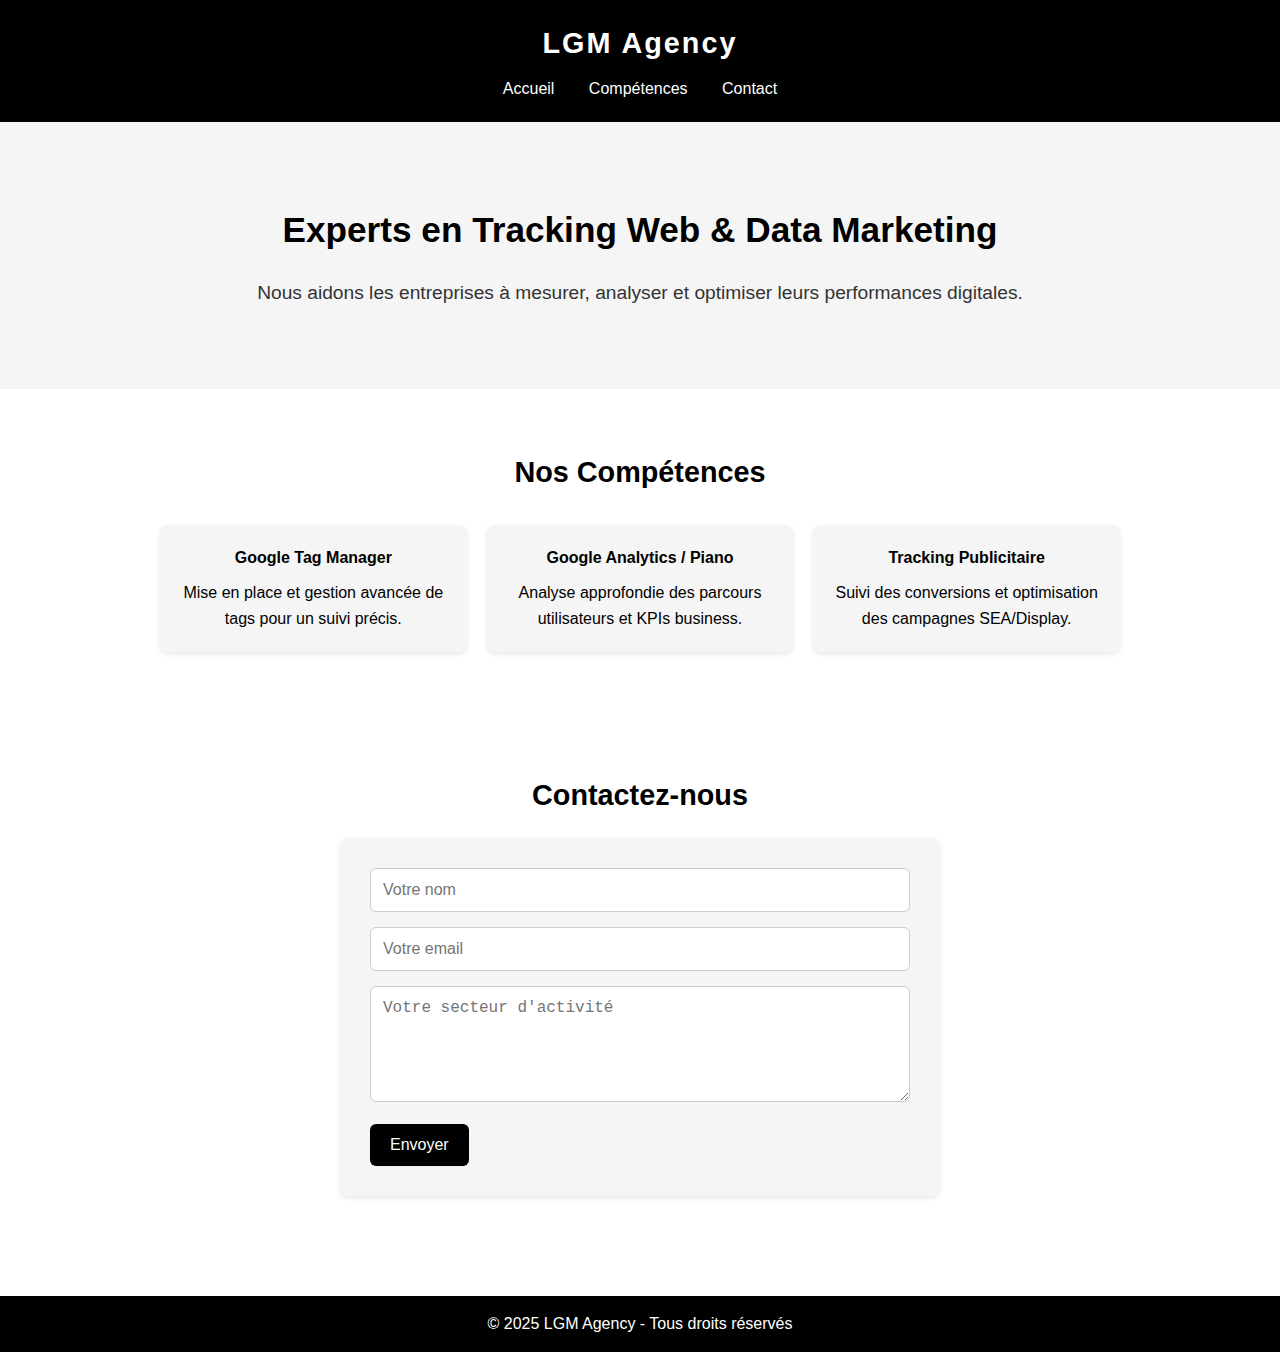
<file: home.html>
<!DOCTYPE html>
<html lang="fr">
<head>

    <!-- Google tag (gtag.js) -->
<script async src="https://www.googletagmanager.com/gtag/js?id=G-6LZ6V7345T"></script>
<script>
  window.dataLayer = window.dataLayer || [];
  function gtag(){dataLayer.push(arguments);}
  gtag('js', new Date());

  gtag('config', 'G-6LZ6V7345T');
</script>
  
    <!-- Google Tag Manager -->
  <script>(function(w,d,s,l,i){w[l]=w[l]||[];w[l].push({'gtm.start':
  new Date().getTime(),event:'gtm.js'});var f=d.getElementsByTagName(s)[0],
  j=d.createElement(s),dl=l!='dataLayer'?'&l='+l:'';j.async=true;j.src=
  'https://www.googletagmanager.com/gtm.js?id='+i+dl;f.parentNode.insertBefore(j,f);
  })(window,document,'script','dataLayer','GTM-K7NW3QGP');</script>
  <!-- End Google Tag Manager -->
  
  <meta charset="UTF-8">
  <meta name="viewport" content="width=device-width, initial-scale=1.0">
  <title>LGM Agency - Tracking Web & Data</title>
  <link rel="stylesheet" href="style.css">
</head>
<body>
  <!-- Google Tag Manager (noscript) -->
  <noscript><iframe src="https://www.googletagmanager.com/ns.html?id=GTM-K7NW3QGP"
  height="0" width="0" style="display:none;visibility:hidden"></iframe></noscript>
  <!-- End Google Tag Manager (noscript) -->
  <header>
    <h1>LGM Agency</h1>
    <nav>
      <a href="#accueil">Accueil</a>
      <a href="#competences">Compétences</a>
      <a href="#contact">Contact</a>
    </nav>
  </header>

  <section id="accueil" class="hero">
    <h2>Experts en Tracking Web & Data Marketing</h2>
    <p>Nous aidons les entreprises à mesurer, analyser et optimiser leurs performances digitales.</p>
  </section>

  <section id="competences" class="section">
    <h3>Nos Compétences</h3>
    <div class="skills">
      <div class="card">
        <h4>Google Tag Manager</h4>
        <p>Mise en place et gestion avancée de tags pour un suivi précis.</p>
      </div>
      <div class="card">
        <h4>Google Analytics / Piano</h4>
        <p>Analyse approfondie des parcours utilisateurs et KPIs business.</p>
      </div>
      <div class="card">
        <h4>Tracking Publicitaire</h4>
        <p>Suivi des conversions et optimisation des campagnes SEA/Display.</p>
      </div>
    </div>
  </section>

  <section id="contact" class="section">
    <h3>Contactez-nous</h3>
    <form id="contact-form" action="thank-you.html" method="GET">
      <input type="text" name="name" placeholder="Votre nom" required>
      <input type="email" name="email" placeholder="Votre email" required>
      <textarea name="message" rows="5" placeholder="Votre secteur d'activité" required></textarea>
      <button type="submit">Envoyer</button>
    </form>
  </section>

  <footer>
    <p>&copy; 2025 LGM Agency - Tous droits réservés</p>
  </footer>

  <script src="js/form-handler.js"></script>
</body>
</html>
</file>
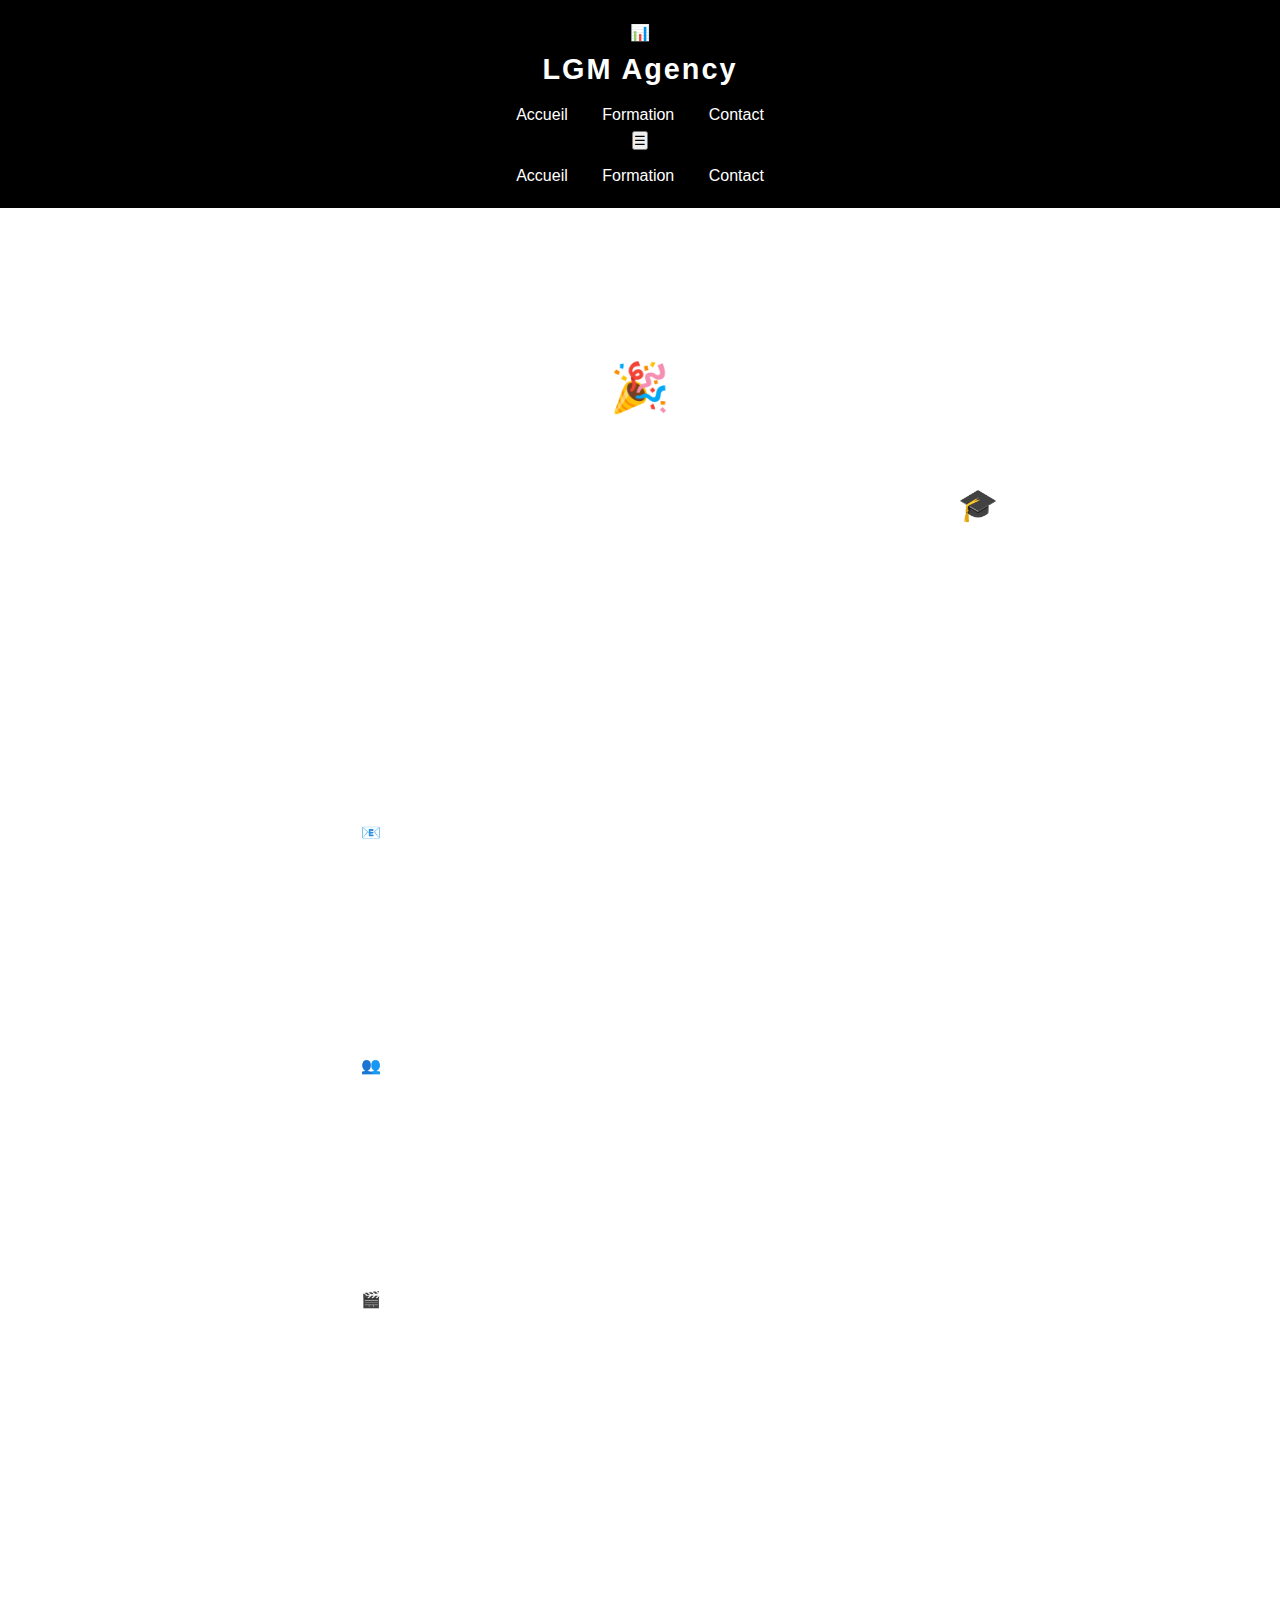
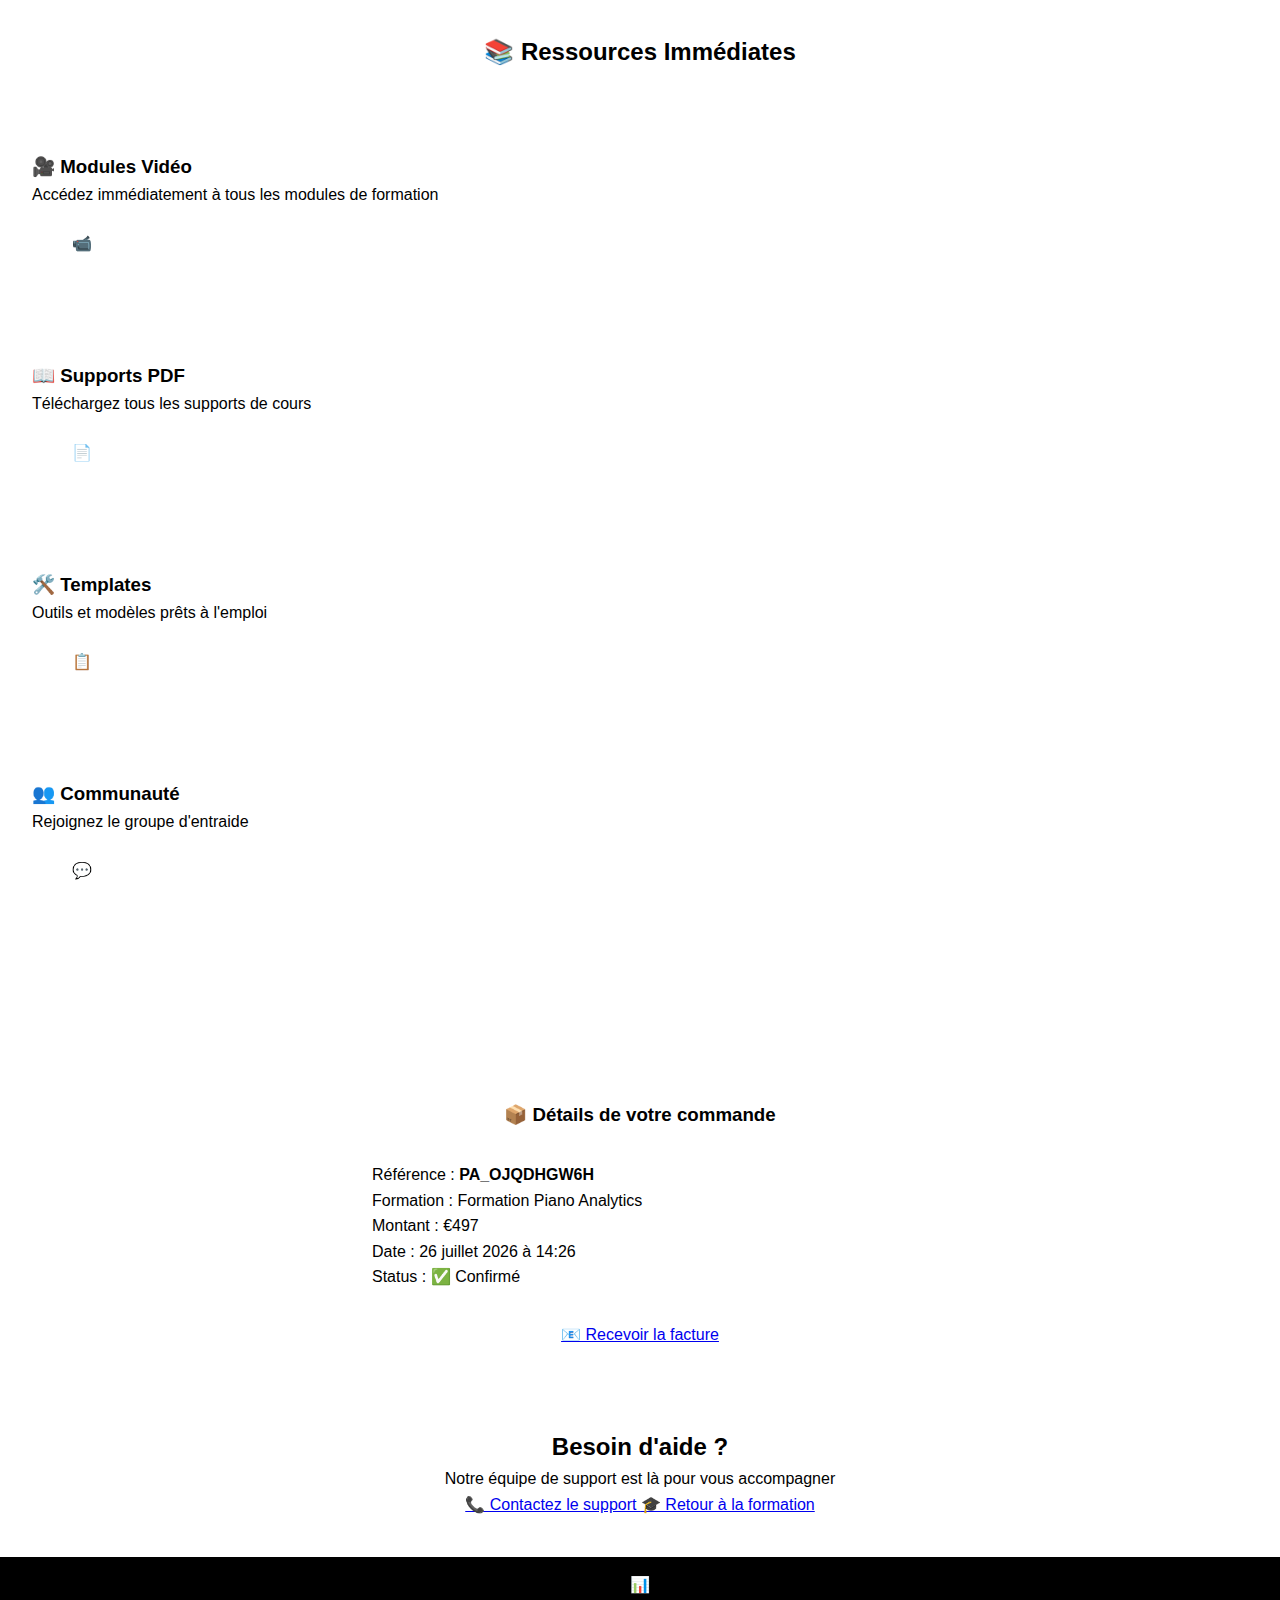
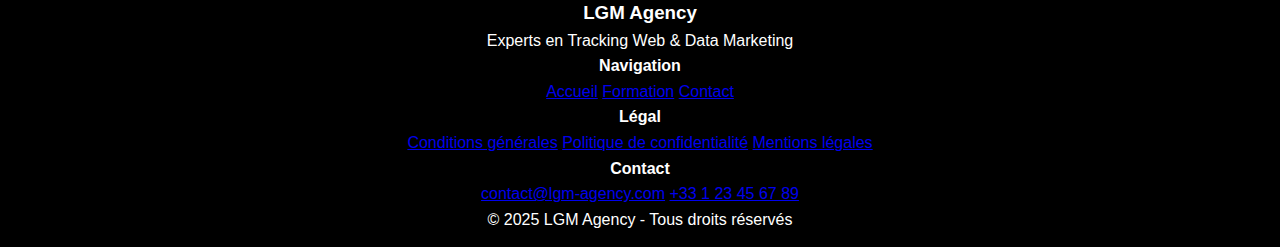
<file: purchase-thank-you.html>
<!DOCTYPE html>
<html lang="fr">
<head>
    <!-- Google tag (gtag.js) -->
    <script async src="https://www.googletagmanager.com/gtag/js?id=G-6LZ6V7345T"></script>
    <script>
      window.dataLayer = window.dataLayer || [];
      function gtag(){dataLayer.push(arguments);}
      gtag('js', new Date());
      gtag('config', 'G-6LZ6V7345T');
    </script>
    
    <!-- Google Tag Manager -->
    <script>(function(w,d,s,l,i){w[l]=w[l]||[];w[l].push({'gtm.start':
    new Date().getTime(),event:'gtm.js'});var f=d.getElementsByTagName(s)[0],
    j=d.createElement(s),dl=l!='dataLayer'?'&l='+l:'';j.async=true;j.src=
    'https://www.googletagmanager.com/gtm.js?id='+i+dl;f.parentNode.insertBefore(j,f);
    })(window,document,'script','dataLayer','GTM-K7NW3QGP');</script>
    <!-- End Google Tag Manager -->
    
    <meta charset="UTF-8">
    <meta name="viewport" content="width=device-width, initial-scale=1.0">
    <title>Merci pour votre achat ! | LGM Agency</title>
    <link rel="stylesheet" href="style.css">
    <link href="https://fonts.googleapis.com/css2?family=Inter:wght@300;400;500;600;700&display=swap" rel="stylesheet">
    <style>
        .purchase-success {
            background: linear-gradient(135deg, var(--secondary-color) 0%, var(--primary-color) 100%);
            color: white;
            padding: 120px 0 80px;
            text-align: center;
        }

        .success-icon {
            width: 120px;
            height: 120px;
            background: var(--accent-color);
            border-radius: 50%;
            display: flex;
            align-items: center;
            justify-content: center;
            margin: 0 auto 2rem;
            font-size: 3rem;
            animation: bounce 0.6s ease-out;
        }

        .next-steps {
            background: rgba(255, 255, 255, 0.1);
            backdrop-filter: blur(10px);
            padding: 3rem;
            border-radius: var(--border-radius);
            margin: 3rem auto;
            max-width: 800px;
            border: 1px solid rgba(255, 255, 255, 0.2);
        }

        .step-card {
            background: rgba(255, 255, 255, 0.1);
            padding: 2rem;
            border-radius: var(--border-radius);
            margin-bottom: 1.5rem;
            text-align: left;
            border-left: 4px solid var(--accent-color);
        }

        .step-number {
            background: var(--accent-color);
            color: var(--secondary-color);
            width: 30px;
            height: 30px;
            border-radius: 50%;
            display: flex;
            align-items: center;
            justify-content: center;
            font-weight: 700;
            margin-right: 1rem;
        }

        .download-section {
            background: white;
            color: var(--text-dark);
            padding: 4rem 0;
        }

        .download-card {
            background: var(--background-light);
            padding: 2rem;
            border-radius: var(--border-radius);
            margin: 1rem 0;
            border: 2px dashed var(--primary-color);
        }

        .btn-download {
            background: var(--primary-color);
            color: white;
            padding: 1rem 2rem;
            border-radius: var(--border-radius);
            text-decoration: none;
            display: inline-flex;
            align-items: center;
            gap: 0.5rem;
            margin: 0.5rem;
            transition: var(--transition);
        }

        .btn-download:hover {
            background: var(--primary-dark);
            transform: translateY(-2px);
        }

        .order-details {
            background: white;
            color: var(--text-dark);
            padding: 3rem 0;
        }

        .order-card {
            background: var(--background-light);
            padding: 2rem;
            border-radius: var(--border-radius);
            max-width: 600px;
            margin: 0 auto;
        }

        @keyframes bounce {
            0%, 20%, 50%, 80%, 100% {
                transform: translateY(0);
            }
            40% {
                transform: translateY(-10px);
            }
            60% {
                transform: translateY(-5px);
            }
        }

        @media (max-width: 768px) {
            .next-steps {
                padding: 2rem 1rem;
                margin: 2rem 1rem;
            }
            
            .step-card {
                padding: 1.5rem;
            }
        }
    </style>
</head>
<body>
    <!-- Google Tag Manager (noscript) -->
    <noscript><iframe src="https://www.googletagmanager.com/ns.html?id=GTM-K7NW3QGP"
    height="0" width="0" style="display:none;visibility:hidden"></iframe></noscript>
    <!-- End Google Tag Manager (noscript) -->

    <header>
        <div class="header-container">
            <div class="logo">
                <div class="logo-icon">📊</div>
                <h1>LGM Agency</h1>
            </div>
            <nav class="desktop-nav">
                <a href="index.html">Accueil</a>
                <a href="formation-piano-analytics.html">Formation</a>
                <a href="index.html#contact">Contact</a>
            </nav>
            <button class="mobile-menu-btn" id="mobileMenuBtn">☰</button>
        </div>
        <nav class="mobile-nav" id="mobileNav">
            <a href="index.html">Accueil</a>
            <a href="formation-piano-analytics.html">Formation</a>
            <a href="index.html#contact">Contact</a>
        </nav>
    </header>

    <section class="purchase-success">
        <div class="container">
            <div class="success-icon">🎉</div>
            
            <h1>Félicitations ! Votre formation est confirmée 🎓</h1>
            <p class="hero-subtitle">Vous venez de faire le premier pas pour maîtriser Piano Analytics et transformer votre analyse de données</p>
            
            <div class="next-steps">
                <h2>Prochaines Étapes</h2>
                
                <div class="step-card">
                    <div style="display: flex; align-items: center; margin-bottom: 1rem;">
                        <div class="step-number">1</div>
                        <h3>Accédez à votre espace formation</h3>
                    </div>
                    <p>Vous allez recevoir un email avec vos identifiants de connexion dans les 5 minutes.</p>
                    <a href="#" class="btn-download">
                        📧 Vérifier mes emails
                    </a>
                </div>
                
                <div class="step-card">
                    <div style="display: flex; align-items: center; margin-bottom: 1rem;">
                        <div class="step-number">2</div>
                        <h3>Rejoignez la communauté</h3>
                    </div>
                    <p>Accédez au groupe privé pour échanger avec les autres étudiants et poser vos questions.</p>
                    <a href="#" class="btn-download">
                        👥 Rejoindre le groupe
                    </a>
                </div>
                
                <div class="step-card">
                    <div style="display: flex; align-items: center; margin-bottom: 1rem;">
                        <div class="step-number">3</div>
                        <h3>Commencez votre formation</h3>
                    </div>
                    <p>Suivez le parcours recommandé ou choisissez les modules qui vous intéressent le plus.</p>
                    <a href="#" class="btn-download">
                        🎬 Commencer le module 1
                    </a>
                </div>
            </div>
        </div>
    </section>

    <section class="download-section">
        <div class="container">
            <h2 style="text-align: center; margin-bottom: 3rem;">📚 <span class="highlight">Ressources Immédiates</span></h2>
            
            <div class="content-grid">
                <div class="download-card">
                    <h3>🎥 Modules Vidéo</h3>
                    <p>Accédez immédiatement à tous les modules de formation</p>
                    <a href="#" class="btn-download">
                        📹 Accéder aux vidéos
                    </a>
                </div>
                
                <div class="download-card">
                    <h3>📖 Supports PDF</h3>
                    <p>Téléchargez tous les supports de cours</p>
                    <a href="#" class="btn-download">
                        📄 Télécharger les PDF
                    </a>
                </div>
                
                <div class="download-card">
                    <h3>🛠️ Templates</h3>
                    <p>Outils et modèles prêts à l'emploi</p>
                    <a href="#" class="btn-download">
                        📋 Télécharger les templates
                    </a>
                </div>
                
                <div class="download-card">
                    <h3>👥 Communauté</h3>
                    <p>Rejoignez le groupe d'entraide</p>
                    <a href="#" class="btn-download">
                        💬 Accéder au groupe
                    </a>
                </div>
            </div>
        </div>
    </section>

    <section class="order-details">
        <div class="container">
            <div class="order-card">
                <h3 style="text-align: center; margin-bottom: 2rem;">📦 Détails de votre commande</h3>
                
                <div class="summary-line">
                    <span>Référence :</span>
                    <span><strong>PA_<span id="orderId"></span></strong></span>
                </div>
                
                <div class="summary-line">
                    <span>Formation :</span>
                    <span>Formation Piano Analytics</span>
                </div>
                
                <div class="summary-line">
                    <span>Montant :</span>
                    <span>€497</span>
                </div>
                
                <div class="summary-line">
                    <span>Date :</span>
                    <span id="orderDate"></span>
                </div>
                
                <div class="summary-line">
                    <span>Status :</span>
                    <span style="color: var(--primary-color);">✅ Confirmé</span>
                </div>
                
                <div style="text-align: center; margin-top: 2rem;">
                    <a href="#" class="btn btn-secondary">
                        📧 Recevoir la facture
                    </a>
                </div>
            </div>
        </div>
    </section>

    <section class="section-dark">
        <div class="container" style="text-align: center;">
            <h2>Besoin d'aide ?</h2>
            <p class="section-intro">Notre équipe de support est là pour vous accompagner</p>
            
            <div class="hero-actions">
                <a href="mailto:support@lgm-agency.com" class="btn btn-primary">
                    📞 Contactez le support
                </a>
                <a href="formation-piano-analytics.html" class="btn btn-secondary">
                    🎓 Retour à la formation
                </a>
            </div>
        </div>
    </section>

    <footer>
        <div class="container">
            <div class="footer-content">
                <div class="footer-brand">
                    <div class="logo">
                        <div class="logo-icon">📊</div>
                        <h3>LGM Agency</h3>
                    </div>
                    <p>Experts en Tracking Web & Data Marketing</p>
                </div>
                <div class="footer-links">
                    <div class="footer-column">
                        <h4>Navigation</h4>
                        <a href="index.html">Accueil</a>
                        <a href="formation-piano-analytics.html">Formation</a>
                        <a href="index.html#contact">Contact</a>
                    </div>
                    <div class="footer-column">
                        <h4>Légal</h4>
                        <a href="#">Conditions générales</a>
                        <a href="#">Politique de confidentialité</a>
                        <a href="#">Mentions légales</a>
                    </div>
                    <div class="footer-column">
                        <h4>Contact</h4>
                        <a href="mailto:contact@lgm-agency.com">contact@lgm-agency.com</a>
                        <a href="tel:+33123456789">+33 1 23 45 67 89</a>
                    </div>
                </div>
            </div>
            <div class="footer-bottom">
                <p>&copy; 2025 LGM Agency - Tous droits réservés</p>
            </div>
        </div>
    </footer>

    <script>
        // Générer un ID de commande et la date
        document.addEventListener('DOMContentLoaded', function() {
            const orderId = Math.random().toString(36).substr(2, 9).toUpperCase();
            document.getElementById('orderId').textContent = orderId;
            
            const now = new Date();
            document.getElementById('orderDate').textContent = now.toLocaleDateString('fr-FR', {
                year: 'numeric',
                month: 'long',
                day: 'numeric',
                hour: '2-digit',
                minute: '2-digit'
            });

            // Tracking de la confirmation d'achat
            if (window.dataLayer) {
                window.dataLayer.push({
                    'event': 'purchase_confirmation',
                    'transaction_id': 'PA_' + orderId,
                    'value': 497,
                    'currency': 'EUR',
                    'items': [{
                        'item_name': 'Formation Piano Analytics',
                        'item_id': 'PA001',
                        'price': 497,
                        'quantity': 1
                    }]
                });
            }

            // Menu mobile
            const mobileMenuBtn = document.getElementById('mobileMenuBtn');
            const mobileNav = document.getElementById('mobileNav');
            
            if (mobileMenuBtn && mobileNav) {
                mobileMenuBtn.addEventListener('click', function() {
                    mobileNav.classList.toggle('active');
                });
                
                const mobileLinks = mobileNav.querySelectorAll('a');
                mobileLinks.forEach(link => {
                    link.addEventListener('click', () => {
                        mobileNav.classList.remove('active');
                    });
                });
            }
        });
    </script>
</body>
</html>
</file>
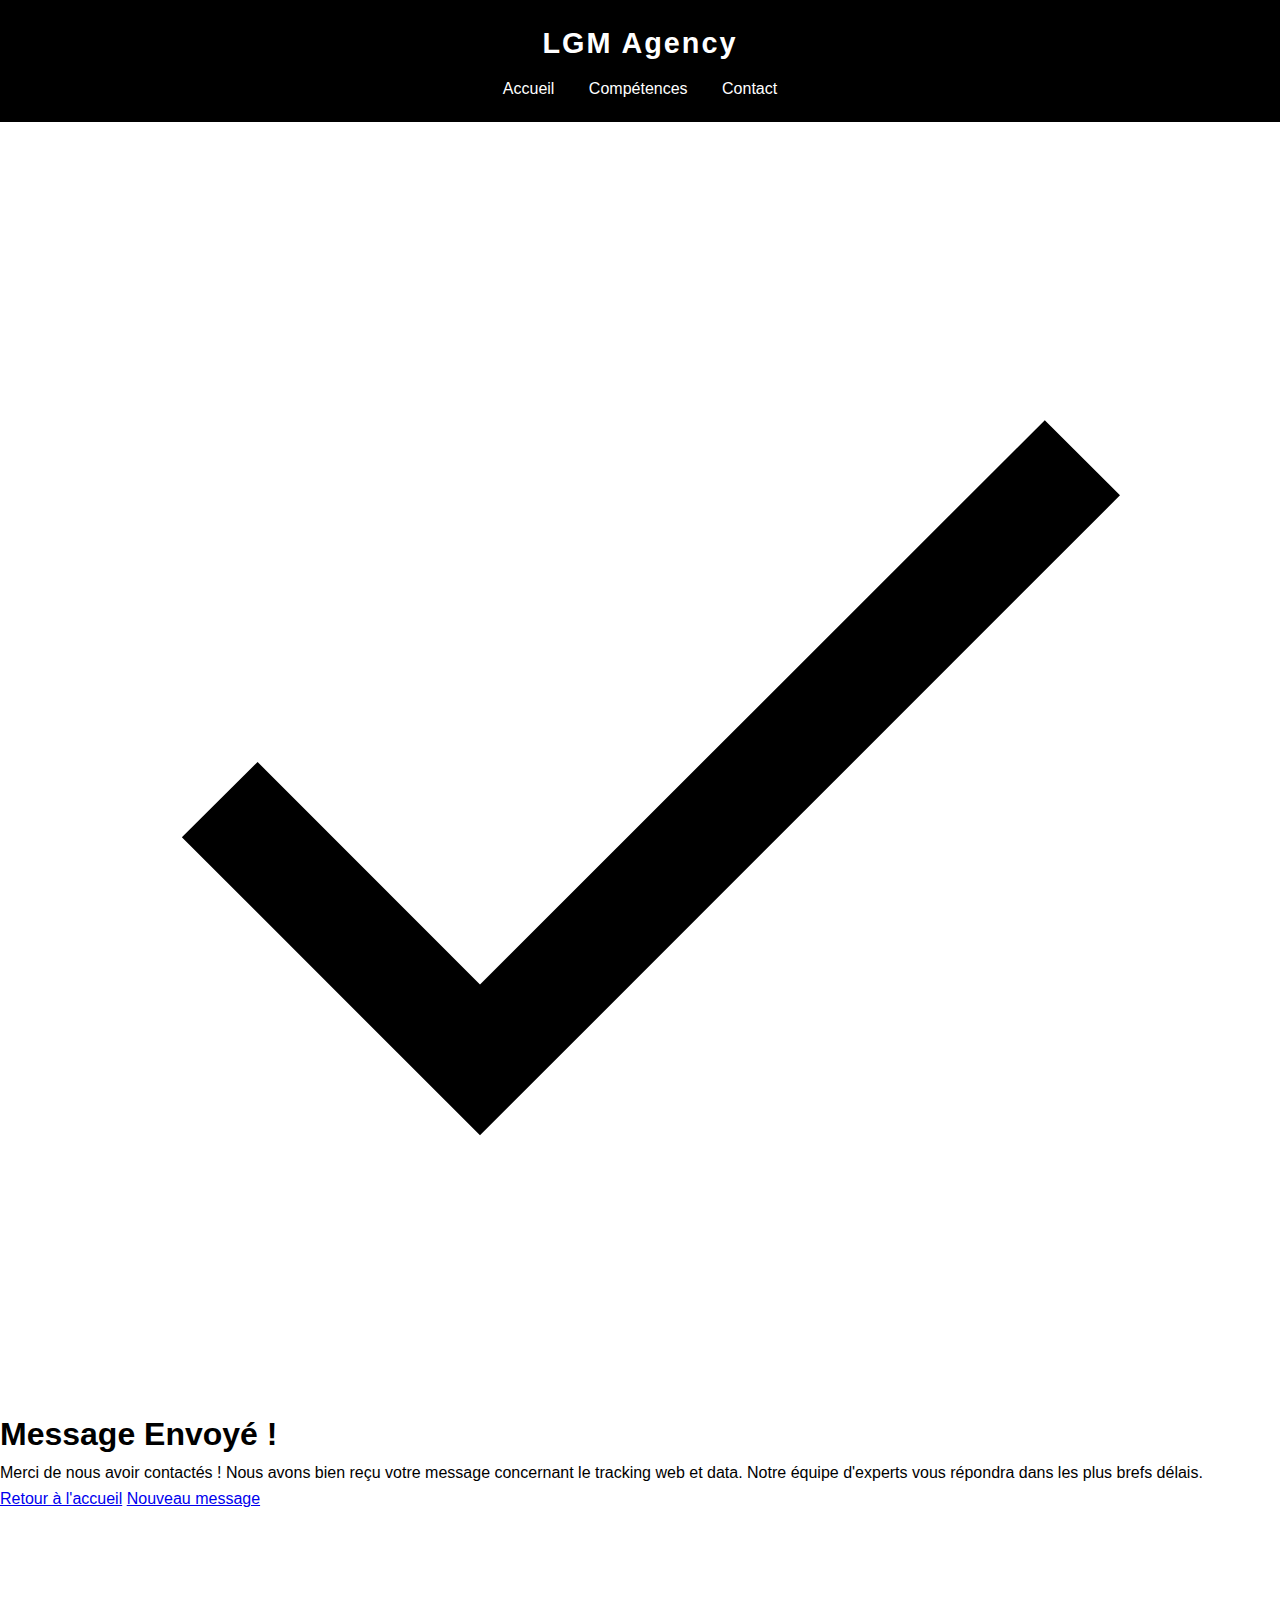
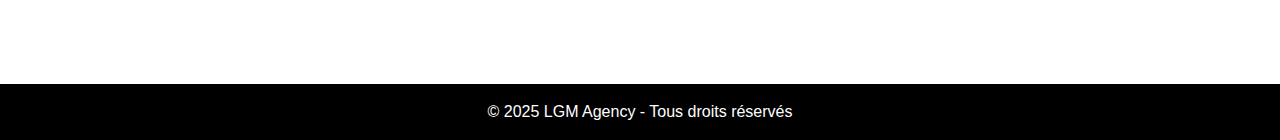
<file: thank-you.html>
<!DOCTYPE html>
<html lang="fr">
<head>
    <!-- Google tag (gtag.js) -->
    <script async src="https://www.googletagmanager.com/gtag/js?id=G-6LZ6V7345T"></script>
    <script>
      window.dataLayer = window.dataLayer || [];
      function gtag(){dataLayer.push(arguments);}
      gtag('js', new Date());
      gtag('config', 'G-6LZ6V7345T');
    </script>
    
    <!-- Google Tag Manager -->
    <script>(function(w,d,s,l,i){w[l]=w[l]||[];w[l].push({'gtm.start':
    new Date().getTime(),event:'gtm.js'});var f=d.getElementsByTagName(s)[0],
    j=d.createElement(s),dl=l!='dataLayer'?'&l='+l:'';j.async=true;j.src=
    'https://www.googletagmanager.com/gtm.js?id='+i+dl;f.parentNode.insertBefore(j,f);
    })(window,document,'script','dataLayer','GTM-K7NW3QGP');</script>
    <!-- End Google Tag Manager -->
    
    <meta charset="UTF-8">
    <meta name="viewport" content="width=device-width, initial-scale=1.0">
    <title>Merci - LGM Agency</title>
    <link rel="stylesheet" href="style.css">
</head>
<body>
    <!-- Google Tag Manager (noscript) -->
    <noscript><iframe src="https://www.googletagmanager.com/ns.html?id=GTM-K7NW3QGP"
    height="0" width="0" style="display:none;visibility:hidden"></iframe></noscript>
    <!-- End Google Tag Manager (noscript) -->

    <header>
        <h1>LGM Agency</h1>
        <nav>
            <a href="index.html#accueil">Accueil</a>
            <a href="index.html#competences">Compétences</a>
            <a href="index.html#contact">Contact</a>
        </nav>
    </header>

    <section class="thank-you-section">
        <div class="thank-you-content">
            <div class="thank-you-icon">
                <svg viewBox="0 0 24 24">
                    <path d="M9 16.17L4.83 12l-1.42 1.41L9 19 21 7l-1.41-1.41z"/>
                </svg>
            </div>
            
            <h1 class="thank-you-title">Message Envoyé !</h1>
            
            <p class="thank-you-message">
                Merci de nous avoir contactés ! Nous avons bien reçu votre message concernant le tracking web et data. 
                Notre équipe d'experts vous répondra dans les plus brefs délais.
            </p>

            <div class="thank-you-actions">
                <a href="index.html" class="btn-thank-you btn-primary">Retour à l'accueil</a>
                <a href="index.html#contact" class="btn-thank-you btn-secondary">Nouveau message</a>
            </div>

            <div class="next-steps">
                <h3>Prochaines étapes :</h3>
                <ul>
                    <li>Analyse de vos besoins en tracking et data</li>
                    <li>Évaluation de votre configuration actuelle</li>
                    <li>Proposition détaillée sous 24-48 heures</li>
                    <li>Consultation gratuite offerte</li>
                </ul>
            </div>
        </div>
    </section>

    <footer>
        <p>&copy; 2025 LGM Agency - Tous droits réservés</p>
    </footer>

    <script>
        // Animation au chargement
        document.addEventListener('DOMContentLoaded', function() {
            // Tracking Google Analytics pour la page de remerciement
            gtag('event', 'conversion', {
                'send_to': 'G-6LZ6V7345T/conversion',
                'event_callback': function() {
                    console.log('Conversion tracked');
                }
            });

            // Animation des éléments
            const elements = document.querySelectorAll('.thank-you-content > *');
            elements.forEach((element, index) => {
                element.style.opacity = '0';
                element.style.transform = 'translateY(20px)';
                
                setTimeout(() => {
                    element.style.transition = 'all 0.6s ease';
                    element.style.opacity = '1';
                    element.style.transform = 'translateY(0)';
                }, 200 * index);
            });
        });
    </script>
</body>
</html>
</file>
<file: style.css>
/* ---- RESET ---- */
* {
  margin: 0;
  padding: 0;
  box-sizing: border-box;
}

body {
  font-family: "Poppins", Arial, sans-serif;
  background-color: #fff;
  color: #000;
  line-height: 1.6;
}

header {
  background: #000;
  color: #fff;
  padding: 20px;
  text-align: center;
}

header h1 {
  font-size: 1.8rem;
  letter-spacing: 2px;
}

nav {
  margin-top: 10px;
}

nav a {
  color: #fff;
  text-decoration: none;
  margin: 0 15px;
  font-weight: 500;
}

nav a:hover {
  border-bottom: 2px solid #fff;
}

.hero {
  background: #f5f5f5;
  padding: 80px 20px;
  text-align: center;
}

.hero h2 {
  font-size: 2.2rem;
  margin-bottom: 20px;
}

.hero p {
  font-size: 1.2rem;
  color: #333;
}

.section {
  padding: 60px 20px;
  max-width: 1000px;
  margin: auto;
}

.section h3 {
  font-size: 1.8rem;
  margin-bottom: 20px;
  text-align: center;
}

.skills {
  display: grid;
  grid-template-columns: repeat(auto-fit, minmax(250px, 1fr));
  gap: 20px;
  margin-top: 30px;
}

.card {
  background: #f5f5f5;
  padding: 20px;
  border-radius: 8px;
  text-align: center;
  box-shadow: 0px 2px 5px rgba(0,0,0,0.1);
}

.card h4 {
  margin-bottom: 10px;
  color: #000;
}

form {
  background: #f5f5f5;
  padding: 30px;
  border-radius: 8px;
  box-shadow: 0px 2px 5px rgba(0,0,0,0.1);
  max-width: 600px;
  margin: auto;
}

form input, form textarea {
  width: 100%;
  padding: 12px;
  margin-bottom: 15px;
  border: 1px solid #ccc;
  border-radius: 6px;
  font-size: 1rem;
}

form button {
  background: #000;
  color: #fff;
  border: none;
  padding: 12px 20px;
  border-radius: 6px;
  font-size: 1rem;
  cursor: pointer;
}

form button:hover {
  background: #333;
}

footer {
  background: #000;
  color: #fff;
  text-align: center;
  padding: 15px;
  margin-top: 40px;
}
</file>
